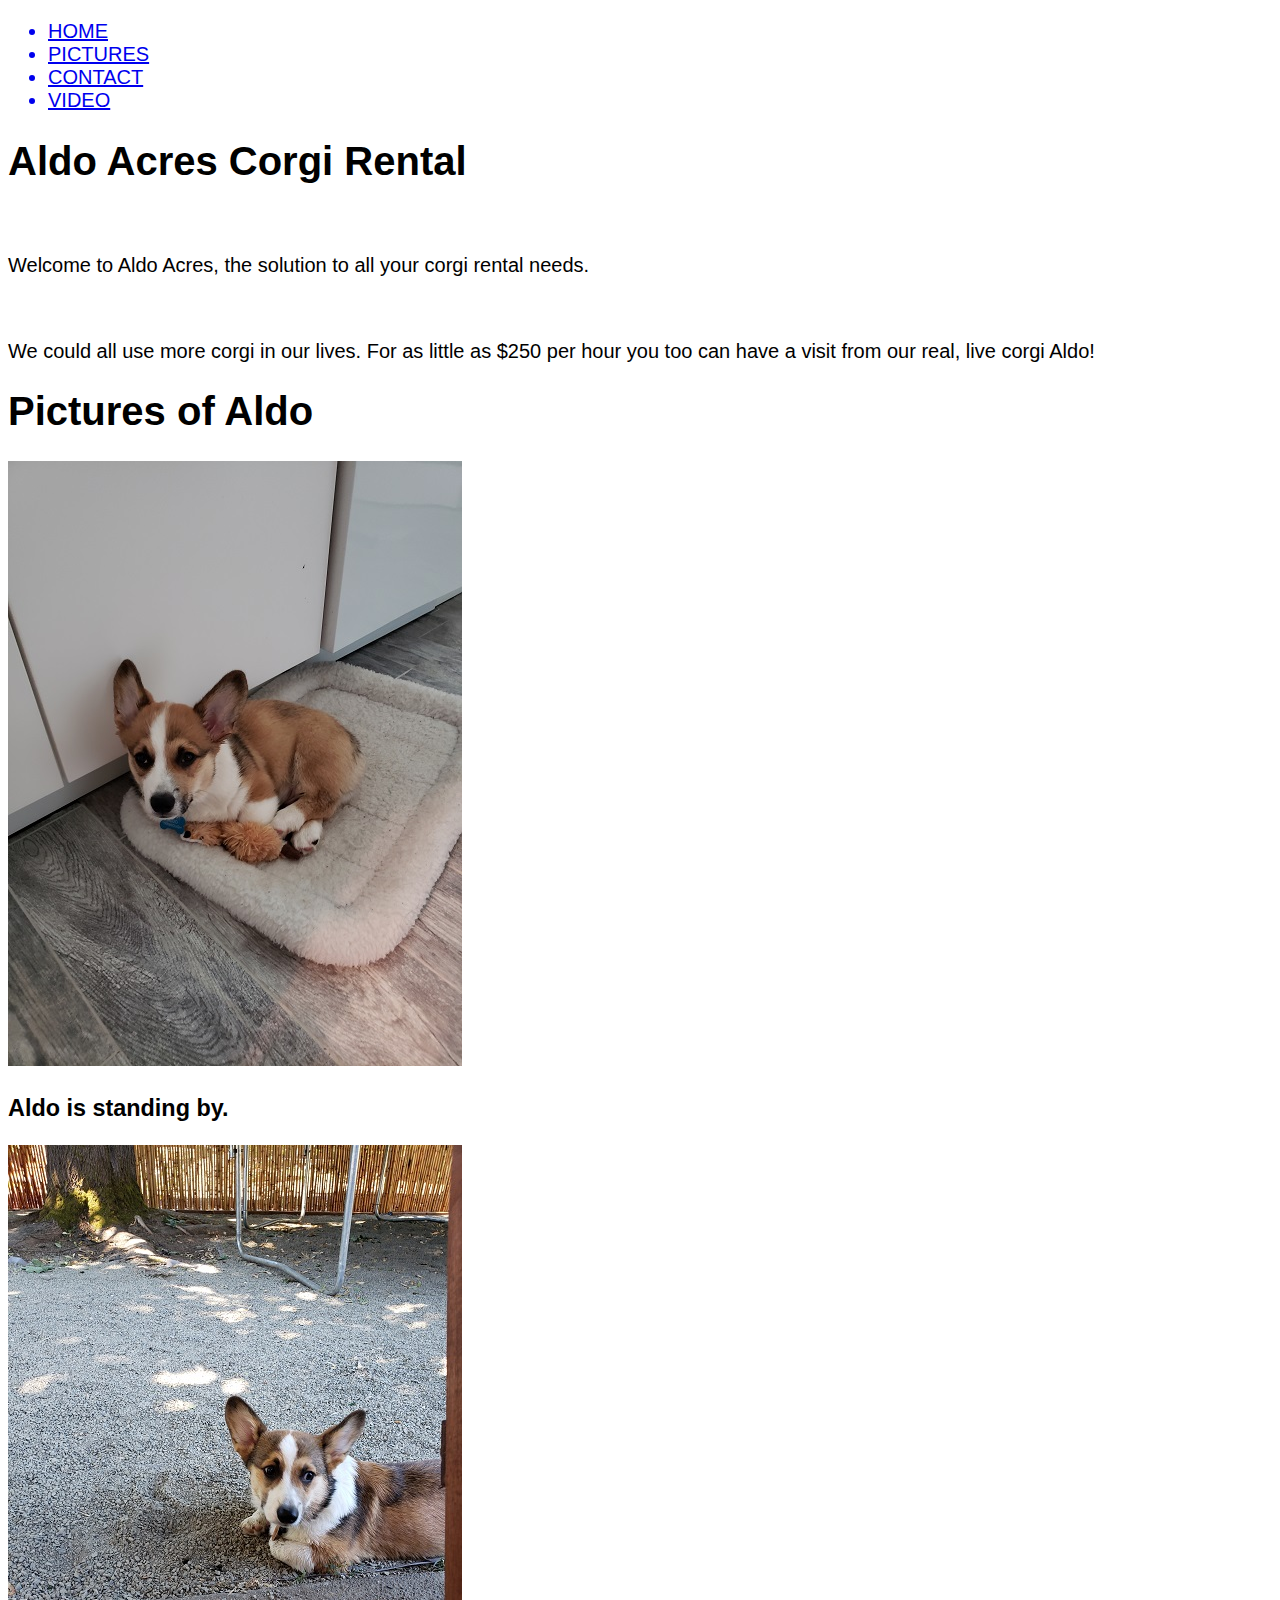
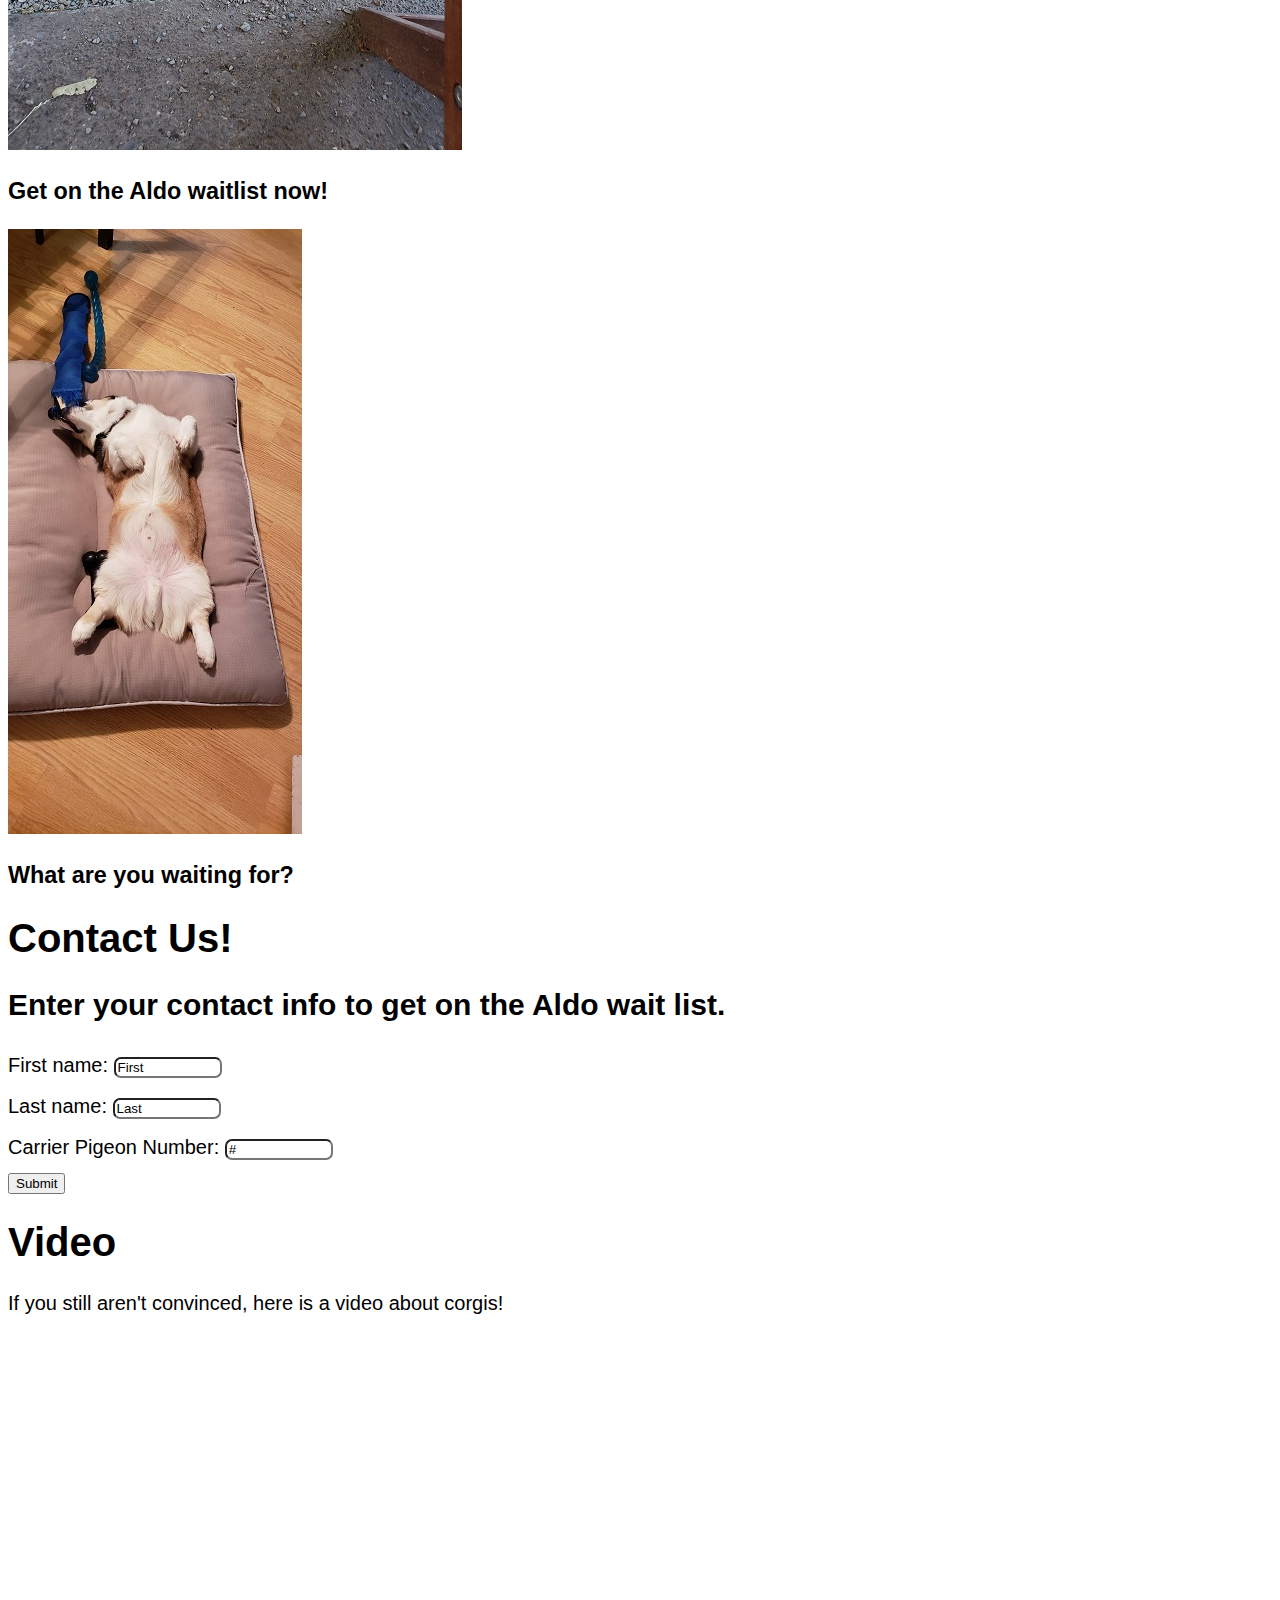
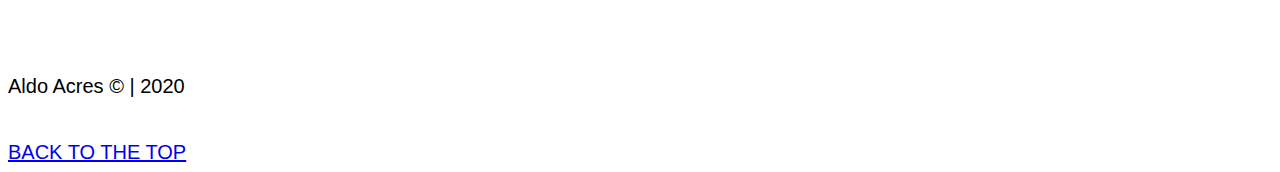
<file: One-Page Website/index.html>
<!DOCTYPE html>
<html>
	<head>
		<title>Aldo Acres</title>
		<meta charset="utf-8">
		<link rel="stylesheet" href="./css/one_page_website.css">
	<body>
		
		<!-- NAV -->
		<div id="nav">
			<div>
				<ul>
					<a href="#home" id="link"><li>HOME</li></a>
					<a href="#gallery" id="link"><li>PICTURES</li></a>
					<a href="#contact" id="link"><li>CONTACT</li></a>
					<a href="#video" id="link"><li>VIDEO</li></a>
			</div>
		</div>
		
		
		<!-- HOME -->
		<div id="home">
			<div>
				<h1>Aldo Acres Corgi Rental</h1><br>
				<p>Welcome to Aldo Acres, the solution to all your corgi rental needs.</p><br>
				<p>We could all use more corgi in our lives.  For as little as $250 per hour you too can have a visit from our real, live corgi Aldo!</p>
			</div>
		</div>
		<!-- END HOME -->
		
		<!-- GALLERY -->
		<section>
			<div id="gallery">
				<h1>Pictures of Aldo</h1>
				<div>
				
				<!-- Picture_1 -->
				<div>
					<img src="./images/Aldo_1.jpg" alt="Baby Aldo">
					<div>
						<h3>Aldo is standing by.</h3>
					</div>
				</div>
				
				<!-- Picture_2 -->
				<div>
					<img src="./images/Aldo_2.jpg" alt="Aldo">
					<div>
						<h3>Get on the Aldo waitlist now!</h3>
					</div>
				</div>
				
				<!--Picture_3 -->
				<div>
					<img src="./images/Aldo_3.jpg" alt="Sleeping Aldo">
					<div>
						<h3>What are you waiting for?</p>
					</div>
				</div>
					
			</div>
		</section>
		<!-- END GALLERY -->
		
		<!-- CONTACT -->
		<div id="contact">
			<h1>Contact Us!</h1>
			<div>
				<form action="" method="get">
					<h2>Enter your contact info to get on the Aldo wait list.</h2>
					First name: <input class="info" type="text" value="First"><br>
					Last name: <input class="info" type="text" value="Last"><br>
					Carrier Pigeon Number: <input class="info" type="text" value="#">
					<div>
						<input type="submit" value="Submit">
					</div>
				</form>
			</div>
		</div>
		<!-- END CONTACT -->
		
		<!-- VIDEO -->
		<div id="video">
			<h1>Video</h1>
			<p>If you still aren't convinced, here is a video about corgis!</p>
			<div>
				<iframe width="560" height="315" 
					src="https://www.youtube.com/embed/cS6J6BLDZoo" 
					frameborder="0" allow="accelerometer; autoplay; encrypted-media; gyroscope; picture-in-picture" allowfullscreen>
				</iframe>
			</div>
		</div>
		<!-- END VIDEO -->
	</body>
		
	<!-- FOOTER -->
	<footer>
		<div>
			<p>Aldo Acres &copy | 2020</p><br>
			<a href="#nav" id="link"><li>BACK TO THE TOP</li></a>
		</div>
	</footer>
</html>
</file>
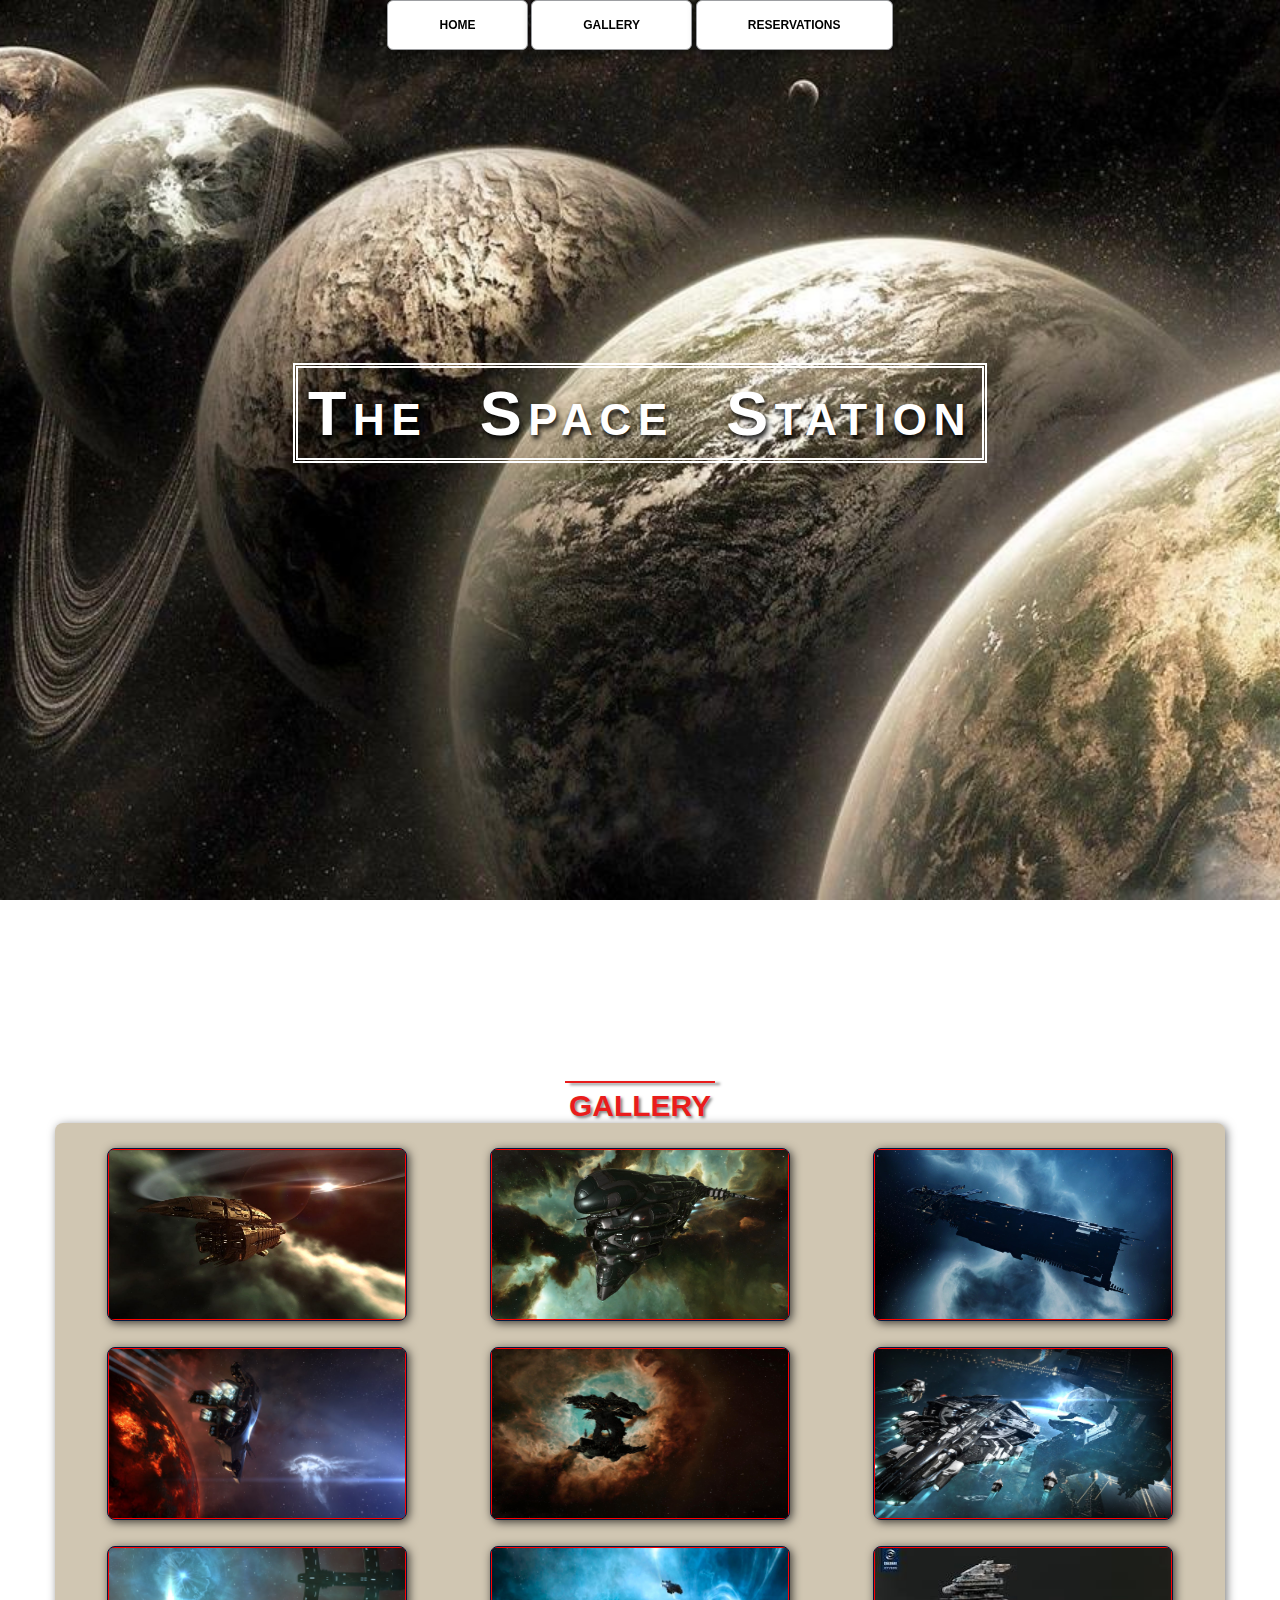
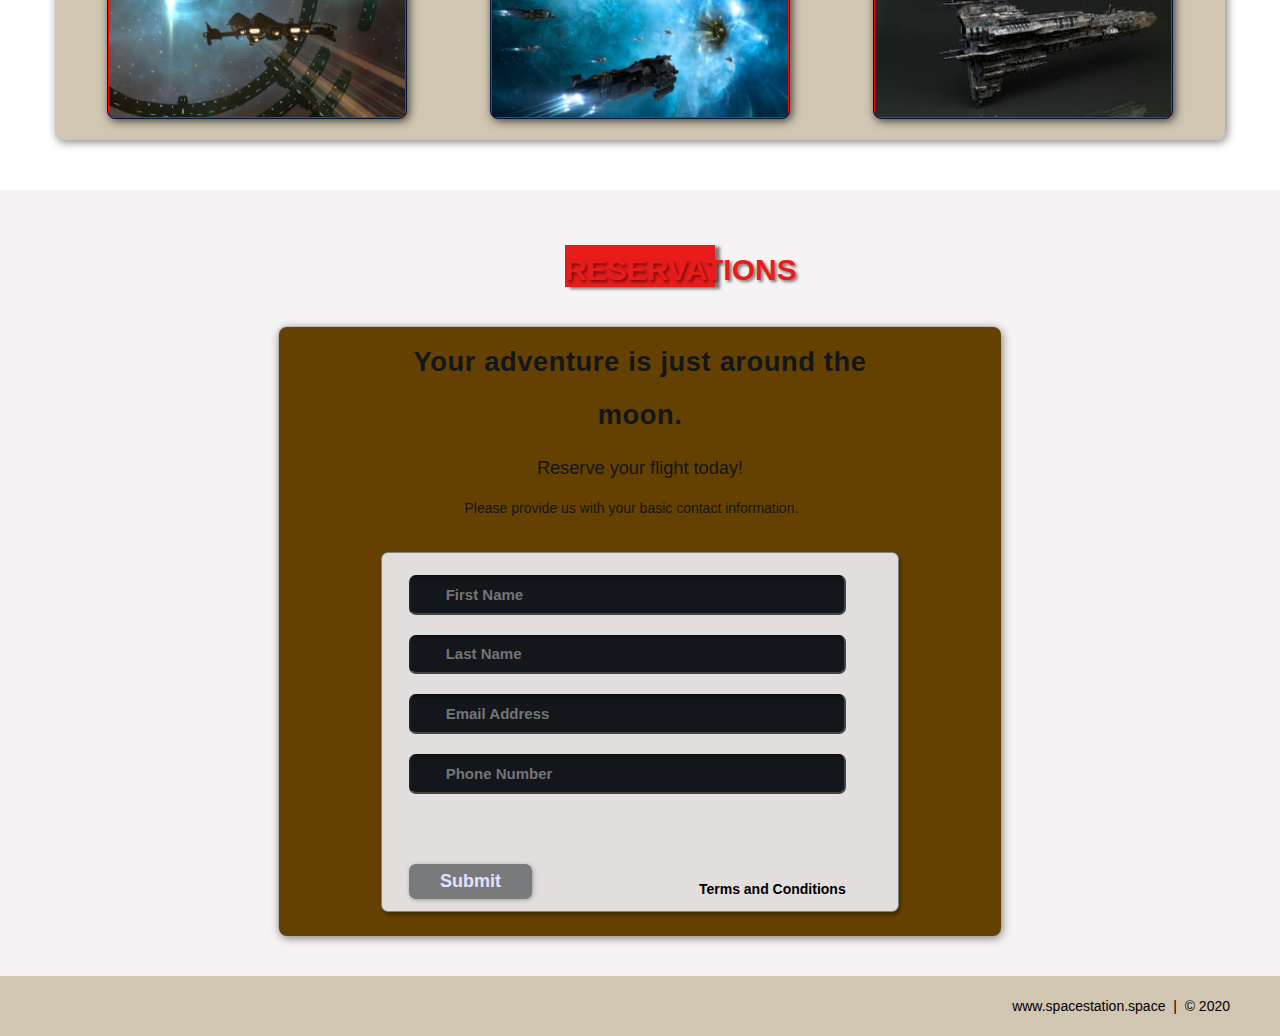
<file: project/index.html>
<!DOCTYPE html>
<html>
	<head>
		<title>The Space Station | Resort</title>
		<meta charset="utf-8">
		<link rel="stylesheet" href="./css/shared.css">
		<link rel="stylesheet" href="./css/animation.css">
	</head>
	<body>			
		
		<!-- NAV -->
		<div class="wrap">
			<div class="menu-container">
				<ul class="menu"> 
					<a href="#home"><li>HOME</li></a>
					<a href="#gallery"><li>GALLERY</li></a>
					<a href="#contact"><li>RESERVATIONS</li></a>
				</ul>
			</div>
		</div>
		<!-- END NAV -->

		<!-- HOME -->
		<div id="home">
			<div class="container">
				<div class="text-center">
					<span class="head-main">The Space Station</span>
				</div>
			</div>
		</div>
		<!-- END HOME -->

		<!-- GALLERY -->
		<section id="gallery">
			<div class="container">
				<h1>Gallery</h1>
				<div class="flex-container">

					<!-- PHOTO CONTAINER 1 -->
					<div class="photo-container">						
						<div class="photo">
							<img src="./images/thumb/thumbnail_1.jpg" alt="">
							<div class="photo-overlay">
								<h3>Click to Enlarge</h3>
								<p>We have several space launches departing daily, book your flight today!</p>
							</div>
						</div>
					</div>
					<!-- END PHOTO CONTAINER 1 -->		

					<!-- PHOTO CONTAINER 2 -->
					<div class="photo-container">						
						<div class="photo">
							<img src="./images/thumb/thumbnail_2.jpg" alt="">
							<div class="photo-overlay">
								<h3>Click to Enlarge</h3>
								<p>We have several space launches departing daily, book your flight today!</p>
							</div>
						</div>
					</div>
						<!-- END PHOTO CONTAINER 2 -->	

						<!-- PHOTO CONTAINER 3 -->
						<div class="photo-container">						
							<div class="photo">
								<img src="./images/thumb/thumbnail_3.jpg" alt="">
								<div class="photo-overlay">
									<h3>Click to Enlarge</h3>
									<p>We have several space launches departing daily, book your flight today!</p>
								</div>
							</div>
						</div>
						<!-- END PHOTO CONTAINER 3 -->	

						<!-- PHOTO CONTAINER 4 -->
						<div class="photo-container">						
							<div class="photo">
								<img src="./images/thumb/thumbnail_4.jpg" alt="">
								<div class="photo-overlay">
									<h3>Click to Enlarge</h3>
									<p>We have several space launches departing daily, book your flight today!</p>
								</div>
							</div>
						</div>
						<!-- END PHOTO CONTAINER 4 -->	

						<!-- PHOTO CONTAINER 5 -->
						<div class="photo-container">						
							<div class="photo">
								<img src="./images/thumb/thumbnail_5.jpg" alt="">
								<div class="photo-overlay">
									<h3>Click to Enlarge</h3>
									<p>We have several space launches departing daily, book your flight today!</p>
								</div>
							</div>
						</div>
						<!-- END PHOTO CONTAINER 5 -->	

						<!-- PHOTO CONTAINER 6 -->
						<div class="photo-container">						
							<div class="photo">
								<img src="./images/thumb/thumbnail_6.jpg" alt="">
								<div class="photo-overlay">
									<h3>Click to Enlarge</h3>
									<p>We have several space launches departing daily, book your flight today!</p>
								</div>
							</div>
						</div>
						<!-- END PHOTO CONTAINER 6 -->	

						<!-- PHOTO CONTAINER 7 -->
						<div class="photo-container">						
							<div class="photo">
								<img src="./images/thumb/thumbnail_7.jpg" alt="">
								<div class="photo-overlay">
									<h3>Click to Enlarge</h3>
									<p>We have several space launches departing daily, book your flight today!</p>
								</div>
							</div>
						</div>
						<!-- END PHOTO CONTAINER 7 -->	

						<!-- PHOTO CONTAINER 8 -->
						<div class="photo-container">						
							<div class="photo">
								<img src="./images/thumb/thumbnail_8.jpg" alt="">
								<div class="photo-overlay">
									<h3>Click to Enlarge</h3>
									<p>We have several space launches departing daily, book your flight today!</p>
								</div>
							</div>
						</div>
						<!-- END PHOTO CONTAINER 8 -->	

						<!-- PHOTO CONTAINER 9 -->
						<div class="photo-container">						
							<div class="photo">
								<img src="./images/thumb/thumbnail_9.jpg" alt="">
								<div class="photo-overlay">
									<h3>Click to Enlarge</h3>
									<p>We have several space launches departing daily, book your flight today!</p>
								</div>
							</div>
						</div>
						<!-- END PHOTO CONTAINER 9 -->	

				</div>
			</div>
		</section>
		<!-- END GALLERY -->

		<!-- RSVP -->
		<section id="contact">
			<div class="container">
				<div class="heading-padding">
					<h1 class="heading-padding">Reservations</h1>
						<div class="reservation">
							<h2><span>Your adventure is just around the moon.</span>
								<br>Reserve your flight today!
							</h2>
							<p class="rsvp-text">
								Please provide us with your basic contact information.
							</p>
							<div class="form-rsvp">
								<form action="" method="post">
									<input class="rsvp" type="text" value="" placeholder="First Name">
									<input class="rsvp" type="text" value="" placeholder="Last Name">
									<input class="rsvp" type="text" value="" placeholder="Email Address">
									<input class="rsvp" type="text" value="" placeholder="Phone Number">
									<div class="form-spacer">
										<label class="terms">Terms and Conditions</label>
									</div>
									<div class="submit">
										<input type="submit"  value="Submit">
									</div>
								</form>
							</div>
						</div>

				</div>
			</div>

		</section>
		<!-- END RSVP -->

		<!-- FOOTER -->
		<div id="footer">
			www.spacestation.space &nbsp;|&nbsp; &copy; 2020
		</div>
		<!-- END FOOTER -->

	</body>
</html>
</file>
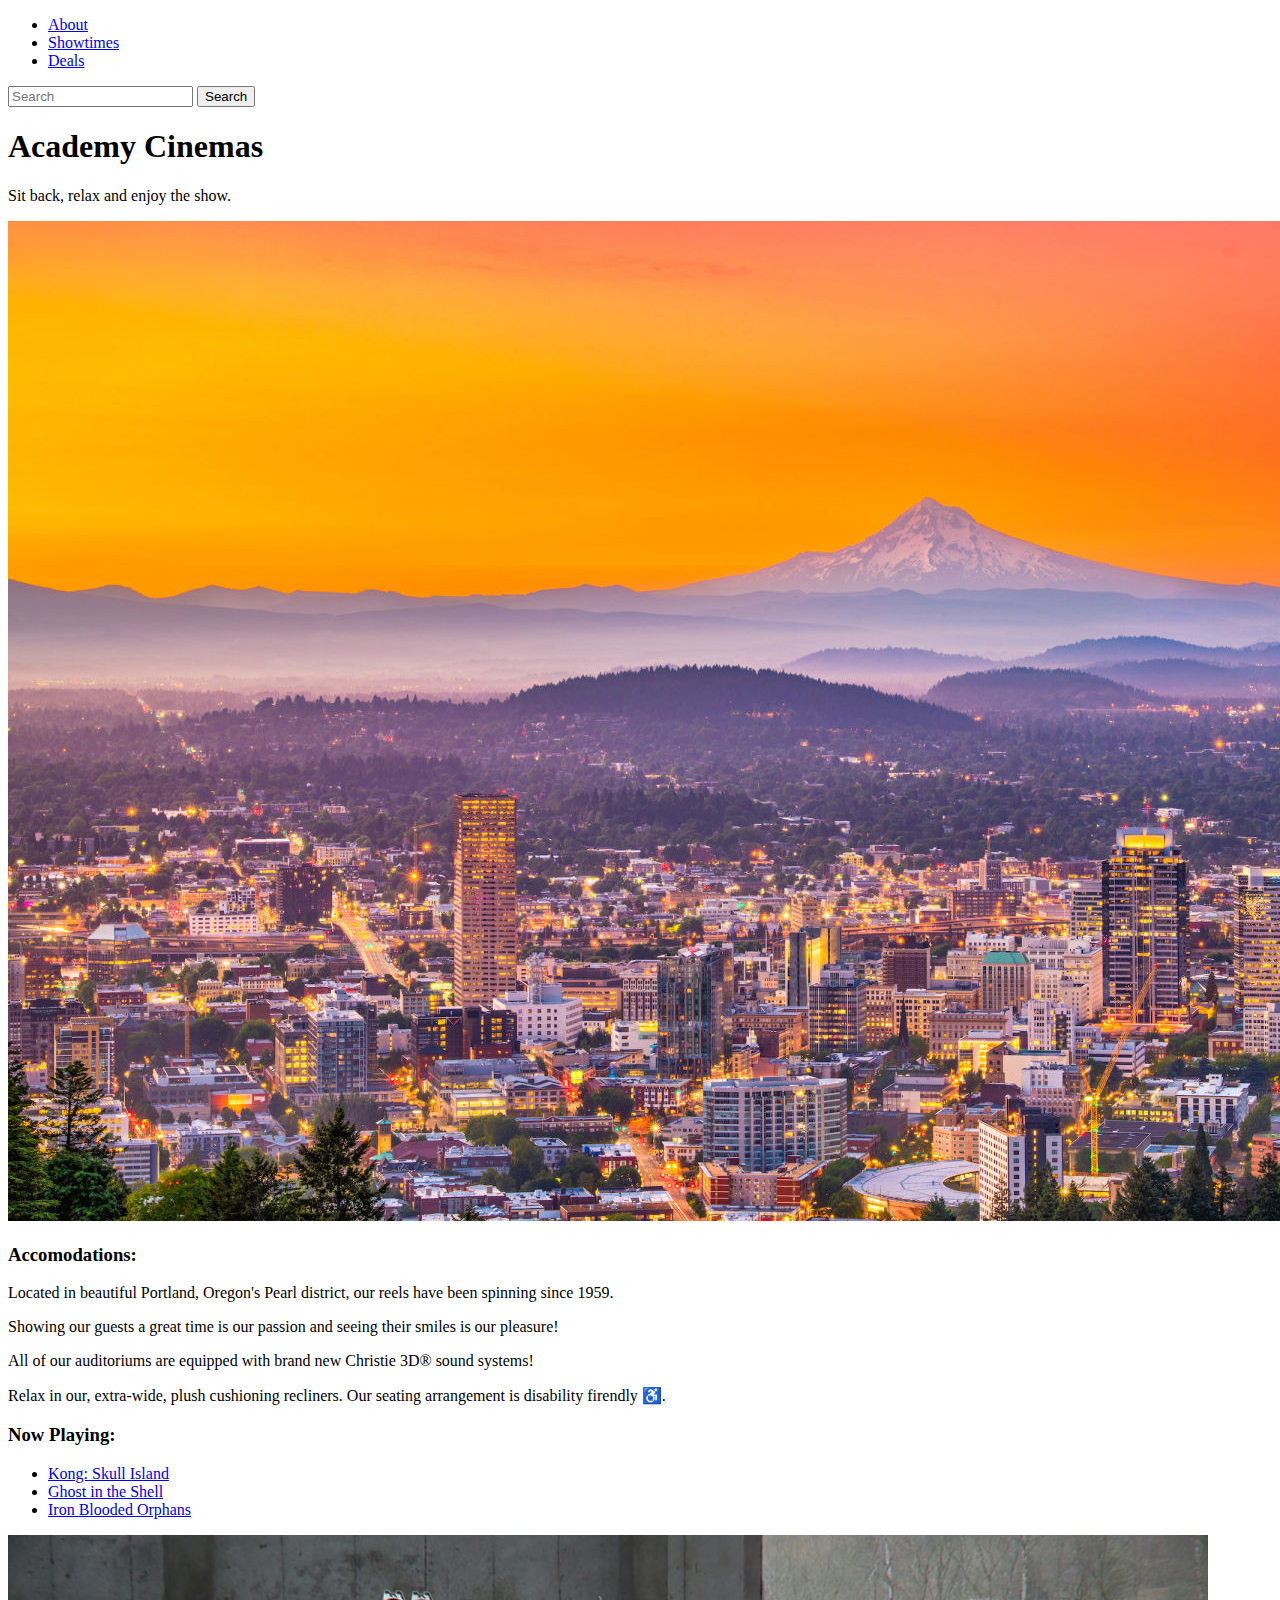
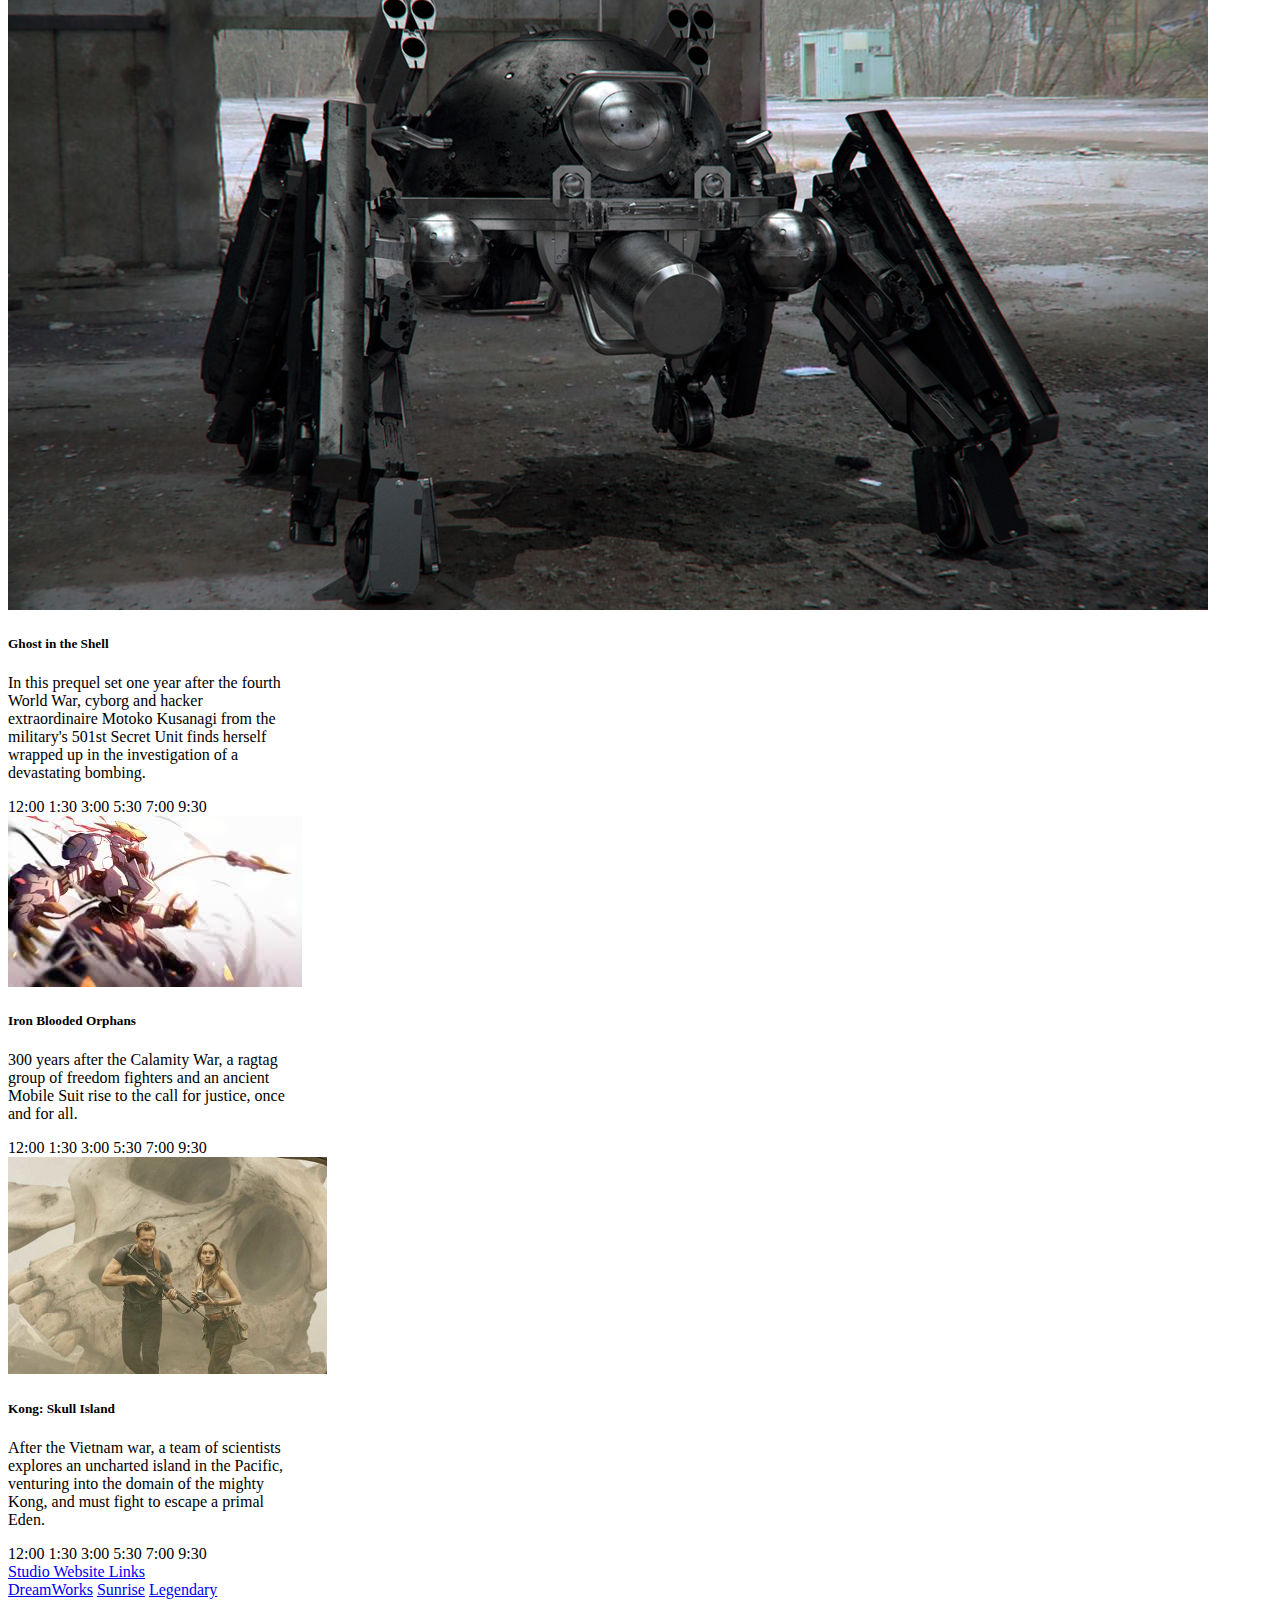
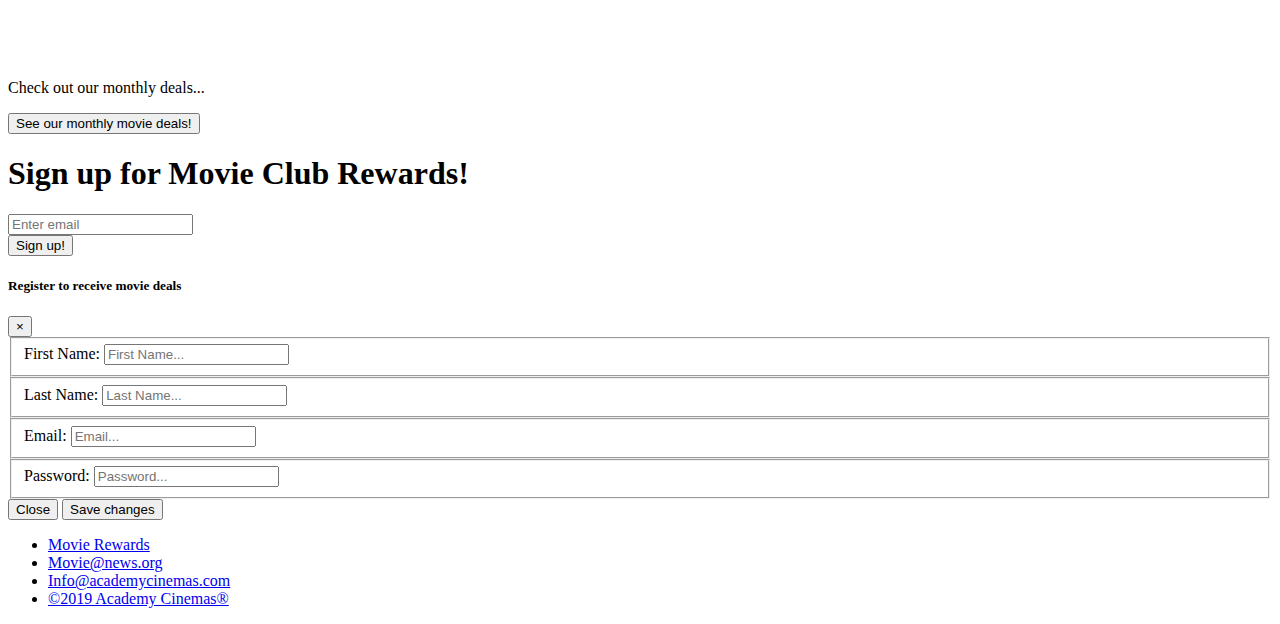
<file: bootstrap4_project/academy_cinemas.html>
<!doctype html>
<html lang="en">
    <head>
        <!-- Required meta tags -->
        <meta charset="utf-8">
        <meta name="viewport" content="width=device-width, initial-scale=1, shrink-to-fit=no">

        <!-- Bootstrap CSS -->
        <link rel="stylesheet" href="https://stackpath.bootstrapcdn.com/bootstrap/4.5.0/css/bootstrap.min.css" integrity="sha384-9aIt2nRpC12Uk9gS9baDl411NQApFmC26EwAOH8WgZl5MYYxFfc+NcPb1dKGj7Sk" crossorigin="anonymous">

        <title>Academy Cinemas</title>
    </head>
    <body>

        <div class="container">
            <nav class="navbar navbar-expand-lg navbar-light bg-info">                                 
                <div class="collapse navbar-collapse" id="navbarSupportedContent">
                    <ul class="navbar-nav mr-auto">
                    <li class="nav-item active">
                        <a class="nav-link text-light" href="#about" id="link">About</a>
                    </li>
                    <li class="nav-item active">
                        <a class="nav-link text-light" href="#showtimes" id="link">Showtimes</a>
                    </li>
                    <li class="nav-item active">
                        <a class="nav-link text-light" href="#deals" id="link">Deals</a>
                    </li>
                    </ul>
                    <form class="form-inline my-2 my-lg-0">
                    <input class="form-control mr-sm-2" type="search" placeholder="Search" aria-label="Search">
                    <button class="btn btn-primary my-2 my-sm-0 text-light" type="submit">Search</button>
                    </form>
                </div>
            </nav>

            <div class="jumbotron jumbotron-fluid bg-info">
                <div class="container text-center">
                    <h1 class="display-4 text-light">Academy Cinemas</h1>
                    <p class="lead text-light">Sit back, relax and enjoy the show.</p>
                </div>
            </div>

            <div id="about" class="container">
                <div class="row">
                    <div class="col-sm">
                    
                        <img class="img-fluid" src="./img/Portland_Oregon.jpg" alt="Portland"/>


                    </div>
                    <div class="col-sm">
                    
                        <h3>Accomodations:</h3>
                        <p>Located in beautiful Portland, Oregon's Pearl district, our reels have been spinning since 1959.</p>
                        <p>Showing our guests a great time is our passion and seeing their smiles is our pleasure!</p>
                        <p>All of our auditoriums are equipped with brand new Christie 3D&reg; sound systems!</p>
                        <p>Relax in our, extra-wide, plush cushioning recliners.  Our seating arrangement is disability firendly &#9855;.</p>


                    </div>
                    <div class="col-sm">
                        <h3>Now Playing:</h3>
                        <ul class="list-group">
                                <li class="list-group-item">
                                    <a class="nav-link active" href="#Kong">Kong: Skull Island</a>
                                </li>
                                <li class="list-group-item">
                                    <a class="nav-link" href="#Ghost">Ghost in the Shell</a>
                                </li>
                                <li class="list-group-item">
                                    <a class="nav-link" href="#Gundam">Iron Blooded Orphans</a>
                                </li>
                        </ul>
                    </div>
                </div>
            </div>

            <!-- showtimes -->

            <div id="showtimes" class="card-group">
                <div id="Ghost" class="card" style="width: 18rem;">
                    <img src="./img/logicoma.png" class="card-img-top" alt="Logicoma">
                    <div class="card-block">
                        <h5 class="card-title">Ghost in the Shell</h5>
                        <p class="card-text">In this prequel set one year after the fourth World War, cyborg and hacker extraordinaire Motoko Kusanagi from the military's 501st Secret Unit finds herself wrapped up in the investigation of a devastating bombing.</p>
                        <span class="badge badge-pill badge-info">12:00</span>
                        <span class="badge badge-pill badge-info">1:30</span>
                        <span class="badge badge-pill badge-info">3:00</span>
                        <span class="badge badge-pill badge-info">5:30</span>
                        <span class="badge badge-pill badge-info">7:00</span>
                        <span class="badge badge-pill badge-info">9:30</span>
                    </div>

                </div>

                <div id="Gundam" class="card" style="width: 18rem;">
                    <img src="./img/barbatos.jpg" class="card-img-top" alt="Barbatos Gundam">
                    <div class="card-block">
                        <h5 class="card-title">Iron Blooded Orphans</h5>
                        <p class="card-text">300 years after the Calamity War, a ragtag group of freedom fighters and an ancient Mobile Suit rise to the call for justice, once and for all.</p>
                        <span class="badge badge-pill badge-info">12:00</span>
                        <span class="badge badge-pill badge-info">1:30</span>
                        <span class="badge badge-pill badge-info">3:00</span>
                        <span class="badge badge-pill badge-info">5:30</span>
                        <span class="badge badge-pill badge-info">7:00</span>
                        <span class="badge badge-pill badge-info">9:30</span>
                    </div>
                </div>

                <div id="Kong" class="card" style="width: 18rem;">
                    <img src="./img/kongskullisland.jpg" class="card-img-top" alt="Skull Island">
                    <div class="card-block">
                        <h5 class="card-title">Kong: Skull Island</h5>
                        <p class="card-text">After the Vietnam war, a team of scientists explores an uncharted island in the Pacific, venturing into the domain of the mighty Kong, and must fight to escape a primal Eden.</p>
                        <span class="badge badge-pill badge-info">12:00</span>
                        <span class="badge badge-pill badge-info">1:30</span>
                        <span class="badge badge-pill badge-info">3:00</span>
                        <span class="badge badge-pill badge-info">5:30</span>
                        <span class="badge badge-pill badge-info">7:00</span>
                        <span class="badge badge-pill badge-info">9:30</span>
                    </div>
                </div>
            </div>

            <!-- /showtimes -->

            <!-- Studio Links -->
            <div class="dropdown">
                <a class="btn btn-secondary btn-info dropdown-toggle" href="#" role="button" id="dropdownMenuLink" data-toggle="dropdown" aria-haspopup="true" aria-expanded="false">
                  Studio Website Links
                </a>
              
                <div class="dropdown-menu" aria-labelledby="dropdownMenuLink">
                  <a class="dropdown-item" href="https://www.dreamworks.com/">DreamWorks</a>
                  <a class="dropdown-item" href="https://www.sunrise-inc.co.jp/international/">Sunrise</a>
                  <a class="dropdown-item" href="https://www.legendary.com/">Legendary</a>
                </div>
              </div>

            <!-- Jumbotron heading -->
            <div class="jumbotron jumbotron-fluid bg-info mt-5 text-center">
                <div class="container">
                    <h1 class="display-4 hidden-sm-down" style="color:#fff;font-family:roboto;font-weight:900;text-transform:uppercase;">Movie Deals</h1>
                    <p class="lead">Check out our monthly deals...</p>
                    <!--- Movie deals -->
                    <button type="button" class="btn btn-outline-primary" data-toggle="modal" data-target="#register">See our monthly movie deals!</button>
                    <!-- /movie deals-->
                </div>
            </div>


            <div id="deals" class="text-center">
                <form>
                    <h1 class="text-primary my-5">Sign up for Movie Club Rewards!</h1>
                    <div class="form-group">
                        <input type="email" class="form-control" id="exampleInputEmail1" aria-describedby="emailHelp" placeholder="Enter email">
                    </div>
                    <button type="button" class="btn btn-secondary btn-info popover-dismiss" data-container="body" data-toggle="popover" data-placement="top" data-content="Submit your email to receive great movie reward deals.">Sign up!</button>
                </form>
            </div>

            <!-- form modal -->
            <div class="modal fade" id="register">
                <div class="modal-dialog">
                  <div class="modal-content">
                    <div class="modal-header">
                      <h5 class="modal-title">Register to receive movie deals</h5>
                      <button type="button" class="close" data-dismiss="modal" aria-label="Close">
                        <span aria-hidden="true">&times;</span>
                      </button>
                    </div>
                    <div class="modal-body">
                        <form>
                            <fieldset class="form-group">
                                <label for="firstname">First Name:</label>
                                <input type="text" class="form-control" id="firstname" placeholder="First Name...">
                            </fieldset>
                            <fieldset class="form-group">
                                <label for="firstname">Last Name:</label>
                                <input type="text" class="form-control" id="lastname" placeholder="Last Name...">
                            </fieldset>
                            <fieldset class="form-group">
                                <label for="firstname">Email:</label>
                                <input type="text" class="form-control" id="email" placeholder="Email...">
                            </fieldset>
                            <fieldset class="form-group">
                                <label for="firstname">Password:</label>
                                <input type="text" class="form-control" id="password" placeholder="Password...">
                            </fieldset>
                        </form>



                    </div>
                    <div class="modal-footer">
                      <button type="button" class="btn btn-secondary" data-dismiss="modal">Close</button>
                      <button type="button" class="btn btn-primary">Save changes</button>
                    </div>
                  </div>
                </div>
              </div>
            <!-- /form modal -->
            
            <!-- Footer -->
            <div class="container my-5">
                <ul class="nav nav-inline">
                    <li class="nav-item">
                        <a class="nav-link active" href="#">Movie Rewards</a>
                    </li>
                    <li class="nav-item">
                        <a class="nav-link active" href="#">Movie@news.org</a>
                    </li>
                    <li class="nav-item">
                        <a class="nav-link active" href="#">Info@academycinemas.com</a>
                    </li>
                    <li class="nav-item">
                        <a class="nav-link active" href="#">&copy;2019 Academy Cinemas&reg;</a>
                    </li>
                </ul>
            </div>
            <!-- /Footer -->


        </div>

    

        <!-- Optional JavaScript -->
        <!-- jQuery first, then Popper.js, then Bootstrap JS -->
        <script src="https://code.jquery.com/jquery-3.5.1.slim.min.js" integrity="sha384-DfXdz2htPH0lsSSs5nCTpuj/zy4C+OGpamoFVy38MVBnE+IbbVYUew+OrCXaRkfj" crossorigin="anonymous"></script>
        <script src="https://cdn.jsdelivr.net/npm/popper.js@1.16.0/dist/umd/popper.min.js" integrity="sha384-Q6E9RHvbIyZFJoft+2mJbHaEWldlvI9IOYy5n3zV9zzTtmI3UksdQRVvoxMfooAo" crossorigin="anonymous"></script>
        <script src="https://stackpath.bootstrapcdn.com/bootstrap/4.5.0/js/bootstrap.min.js" integrity="sha384-OgVRvuATP1z7JjHLkuOU7Xw704+h835Lr+6QL9UvYjZE3Ipu6Tp75j7Bh/kR0JKI" crossorigin="anonymous"></script>
        <script>
            $('.popover-dismiss').popover({
                trigger: 'focus'
              })
        </script>
    </body>
</html>
</file>
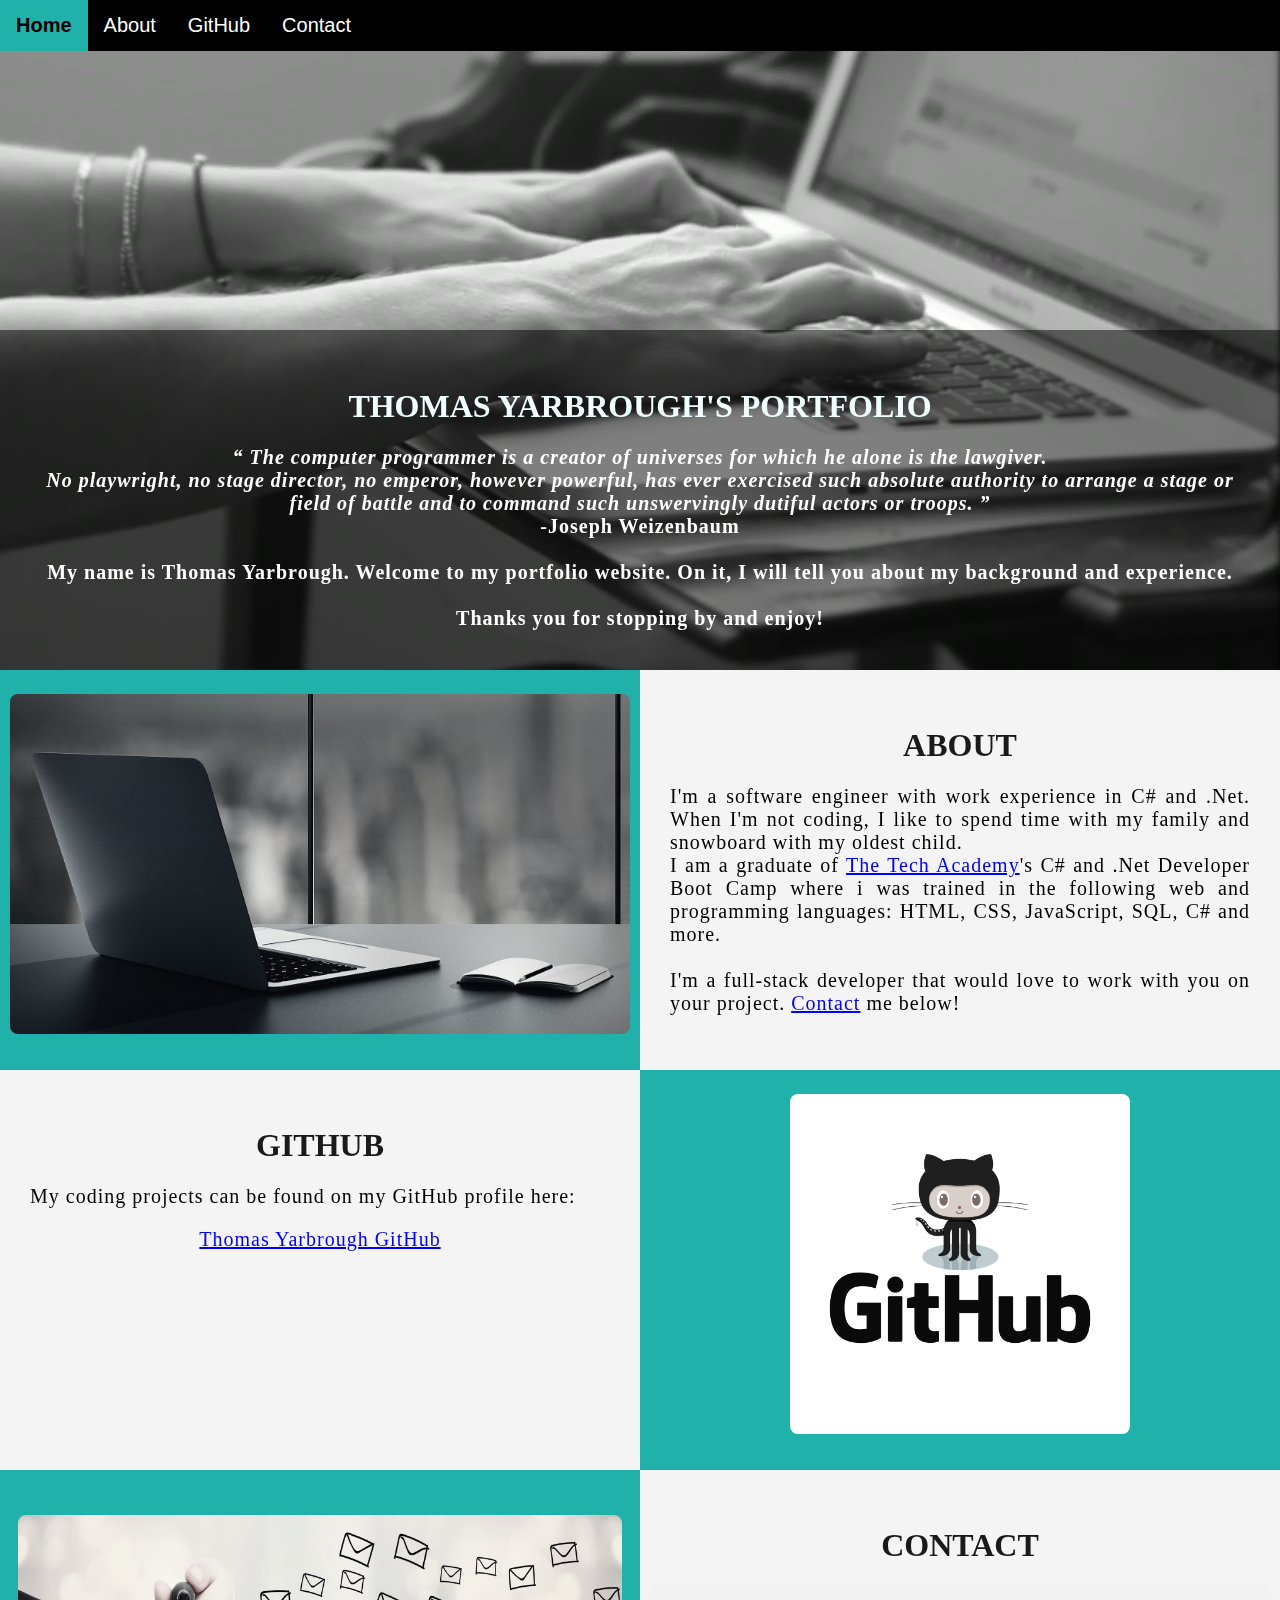
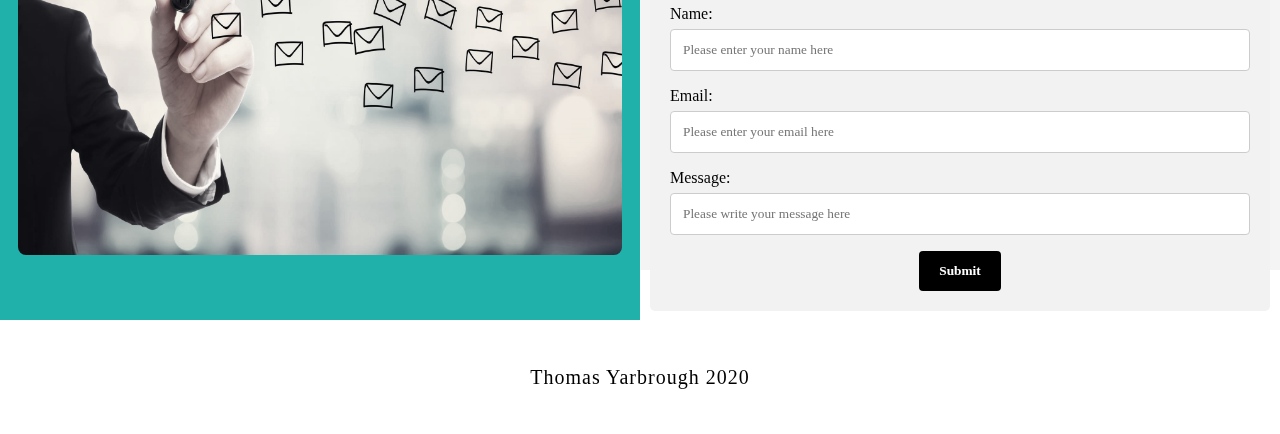
<file: Final_Project/final_index.html>
<!DOCTYPE html>
<html>

    <!-- Head -->
    <head>
        <meta charset="UTF-8">
        <title>Thomas Yarbrough</title>
        <link rel="stylesheet" type="text/css" href="./css/portfolio.css">
    </head>

    <!-- Body -->
    <body class="Background">

        <!-- Navbar -->
        <div class="Navbar">
            <a class="active" href="#Home">Home</a>
            <a href="#About">About</a>
            <a href="#GitHub">GitHub</a>
            <a href="#Contact">Contact</a>
        </div>

        <!-- Home -->
        <br> <!-- Insert breaks to add space here.-->
        <br>

        <!-- Video -->
        <div id="Home">
            <video autoplay muted loop id="Typing_Video">
                <source src="./Videos/Typing.mp4" type="video/mp4">
                Your browser does not support HTML5 video. <!-- Error message if video fails.-->
            </video>
        </div>

        <!-- Video text -->
        <div class="Video_Text">
            <h1 style="color: azure;">Thomas Yarbrough's Portfolio</h1>
            <p>
                <strong>
                    <center>
                        <q> The computer programmer is a creator of universes for which he alone is the lawgiver.
                        <br>No playwright, no stage director, no emperor, however powerful, has ever exercised such absolute authority to arrange a stage or
                        <br>field of battle and to command such unswervingly dutiful actors or troops.
                        </q>
                        <br>-Joseph Weizenbaum<br>
                        <br>
                        My name is Thomas Yarbrough. Welcome to my portfolio website.  On it, I will tell you about my background and experience. <br>
                        <br>Thanks you for stopping by and enjoy!
                    </center>
                </strong>
            </p>
        </div>

        <!-- About section -->
        <div class="Row" id="About">
            <div class="Column_2"> <!-- Left column -->
                <img src="./Images/Development.jpg" alt="Laptop">
            </div>

            <div class="Column_1"> <!-- Right column-->
                <h1>About</h1>
                <p>I'm a software engineer with work experience in C# and .Net.  When I'm not coding, I like to spend time with my family and snowboard with my oldest child. <br>I am a graduate of <a href="https://www.learncodinganywhere.com" target="blank">The Tech Academy</a>'s C# and .Net Developer Boot Camp where i was trained in the following web and programming languages: HTML, CSS, JavaScript, SQL, C# and more. <br><br>I'm a full-stack developer that would love to work with you on your project. <a href="#Contact">Contact</a> me below!</p>
            </div>
        </div>

        <!-- GitHub section -->
        <div class="Row" id="GitHub">
            <div class="Column_1"> <!-- Left column -->
                <h1>GitHub</h1>
                <p>My coding projects can be found on my GitHub profile here:<br>
                <center><a href="https://wwww.github.com/Yarbrotom" target="_blank">Thomas Yarbrough GitHub</a></center></p>
            </div>

            <div class="Column_2"> <!-- Right column -->
                <a href="https://wwww.github.com/Yarbrotom" target="_blank"><img src="./Images/GitHub.png" alt="GitHub"></a>
            </div>
        </div>

        <!-- Contact section -->
        <div class="Row" id="Contact">
                <div class="Column_3"> <!-- Left column -->
                    <img src="./Images/Contact.jpg" alt="Contact">
                </div>

            <div class="Column_1"> <!-- Contact form, right column -->
                <h1>Contact</h2>
                <form action="" method="get">
                    <label>Name:</label>
                        <input type="text" placeholder="Please enter your name here">
                    <label>Email:</label>
                        <input type="text" id="Email" placeholder="Please enter your email here">
                    <label>Message:</label>
                        <input type="text" id="Message" name="Message" placeholder="Please write your message here">
                        <input type="submit" value="Submit">
                </form>
            </div>
        </div>

        <!-- Footer section -->
        <footer>
            <p>
                <center>Thomas Yarbrough 2020</center>
            </p>
        </footer>        
    </body>
</html>
</file>
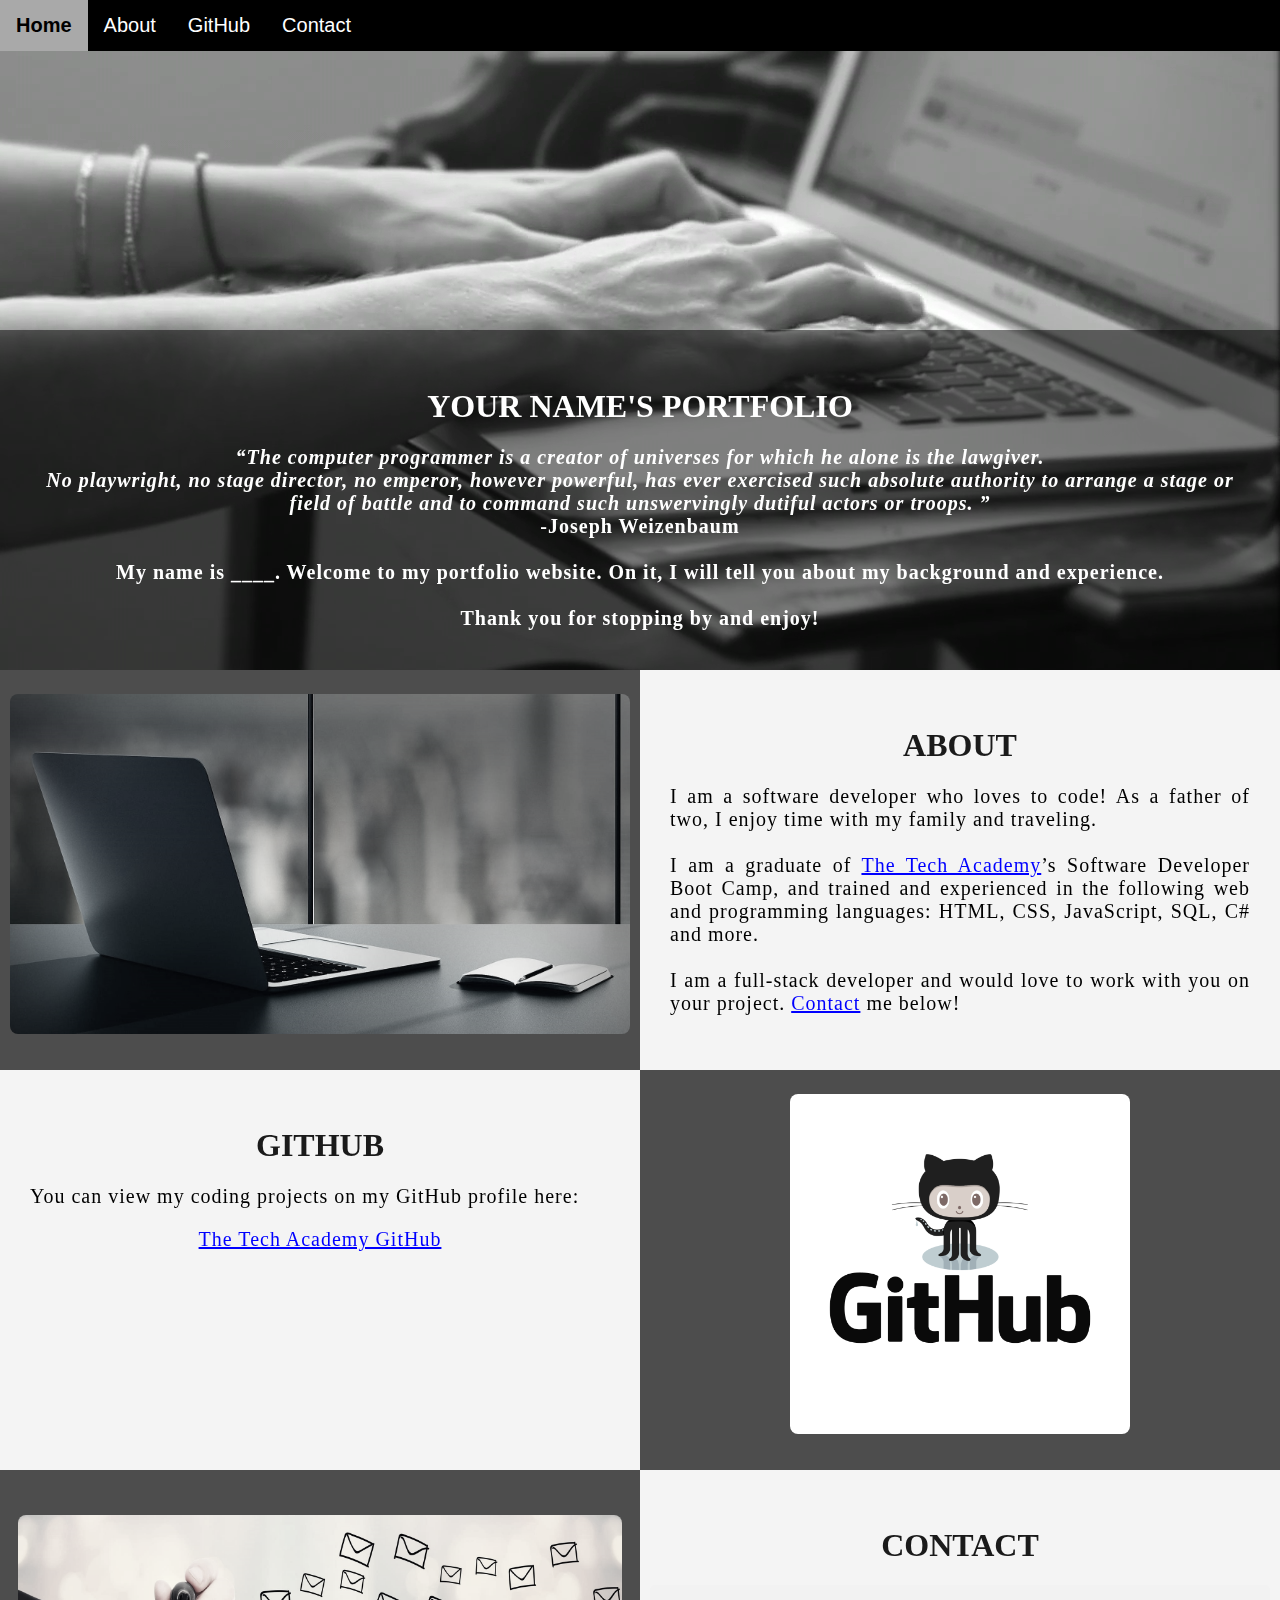
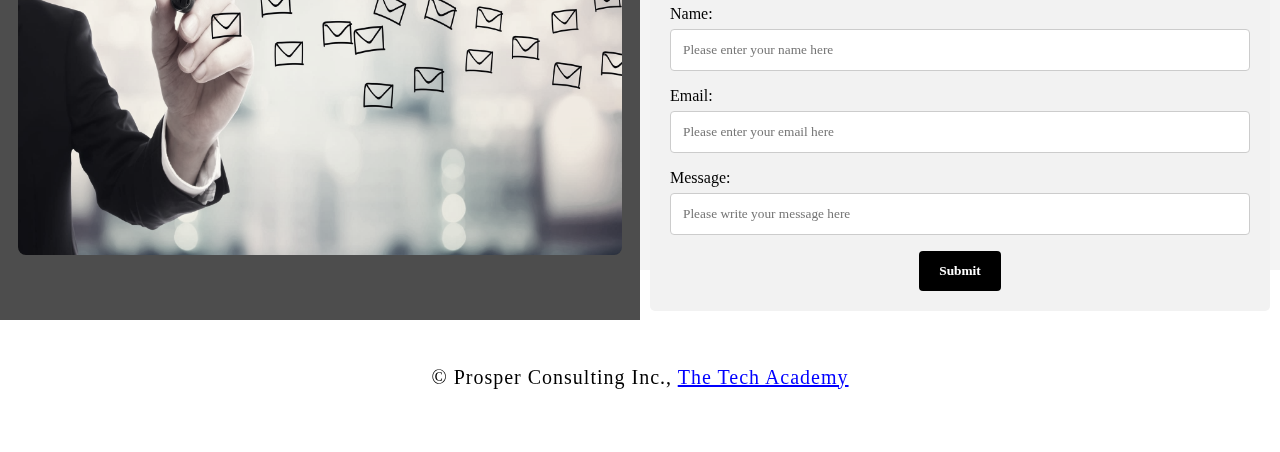
<file: Final_Project/sample_index.html>
<!DOCTYPE html>
<html>

<!-- Head -->
	<head>
		<meta charset="UTF-8">
		<title>Your name here </title>
		<link rel="stylesheet" type="text/css" href="./sample_Portfolio.css">
	</head>

<!-- Body -->
<body class="Background"> 

<!-- Navbar -->
	<div class="Navbar">
		<a class="active" href="#Home">Home</a> 
		<a href="#About">About</a>
		<a href="#GitHub">GitHub</a>
		<a href="#Contact">Contact</a>
	</div>

<!-- Home -->
		<br> <!-- Breaks inserted to add space between navbar and first heading -->
		<br>

<!-- Video -->
	<div id="Home">
		<video autoplay muted loop id="Typing_Video"> <!-- Makes the video play automatically, on a loop and with no sound -->
			<source src="./Videos/Typing.mp4" type="video/mp4">
			Your browser does not support HTML5 video. <!-- Display message if video fails to run -->
		</video>
	</div>

<!-- Video text --> 
	<div class="Video_Text"> 
		<h1 style="color:white;">Your Name's Portfolio</h1>
			<p> 
				<strong>
					<center>
						<q>The computer programmer is a creator of universes for which he alone is the lawgiver.
						<br>No playwright, no stage director, no emperor, however powerful, has ever exercised such absolute authority to arrange a stage or
						<br>field of battle and to command such unswervingly dutiful actors or troops.
						</q>	
						<br>-Joseph Weizenbaum<br>
						<br>
						My name is ____. Welcome to my portfolio website. On it, I will tell you about my background and experience.<br>
						<br>Thank you for stopping by and enjoy! 
					</center>	
				</strong>
			</p> 
	</div>

<!-- About section -->
	<div class="Row" id="About"> 
		<div class="Column_2"> <!-- Left column -->
			<img src="./Images/Development.jpg" alt="Laptop">
		</div>
  
		<div class="Column_1"> <!-- Right column -->
			<h1>About</h2>
				<p>I am a software developer who loves to code! As a father of two, I enjoy time with my family and traveling. <br><br>I am a graduate of <a href="https://www.learncodinganywhere.com" target="_blank">The Tech Academy</a>’s Software Developer Boot Camp, and trained and experienced in the following web and programming languages: HTML, CSS, JavaScript, SQL, C# and more. <br><br>I am a full-stack developer and would love to work with you on your project. <a href="#Contact">Contact</a> me below!</p>
		</div>
	</div>

<!-- GitHub section -->
	<div class="Row" id="GitHub">
		<div class="Column_1"> <!-- Left column -->
			<h1>GitHub</h1>
				<p>You can view my coding projects on my GitHub profile here:<br>
				<center><a href="https://github.com/the-tech-academy" target="_blank">The Tech Academy GitHub</a></center></p>
		</div>
		
		<div class="Column_2"> <!-- Right column -->
			<a href="https://github.com/the-tech-academy" target="_blank"><img src="./Images/GitHub.png" alt="GitHub"></a>
		</div>
	</div>

<!-- Contact section -->
	<div class="Row" id="Contact"> 
		<div class="Column_3"> <!-- Contact image, left column -->
			<img src="./Images/Contact.jpg" alt="Contact_Image">
		</div>
	
		<div class="Column_1"> <!-- Contact form, right "column" -->
			<h1>Contact</h2> 
				<form action="" method="get"> <!-- This specifies where to send the form data and how; it is left blank -->
					<label>Name:</label>
						<input type="text" placeholder="Please enter your name here">
					<label>Email:</label>
						<input type="text" id="Email" name="Email" placeholder="Please enter your email here">
					<label>Message:</label>
						<input type="text" id="Message" name="Message" placeholder="Please write your message here">
						<input type="submit" value="Submit">
				</form>
		</div>
	</div>
	
<!-- Footer section -->
	<footer>
		<p>
			<center>&copy Prosper Consulting Inc.,  <a href="https://learncodinganywhere.com/">The Tech Academy</a></center><br>
		</p>
	</footer>

		</body>

</html>
</file>
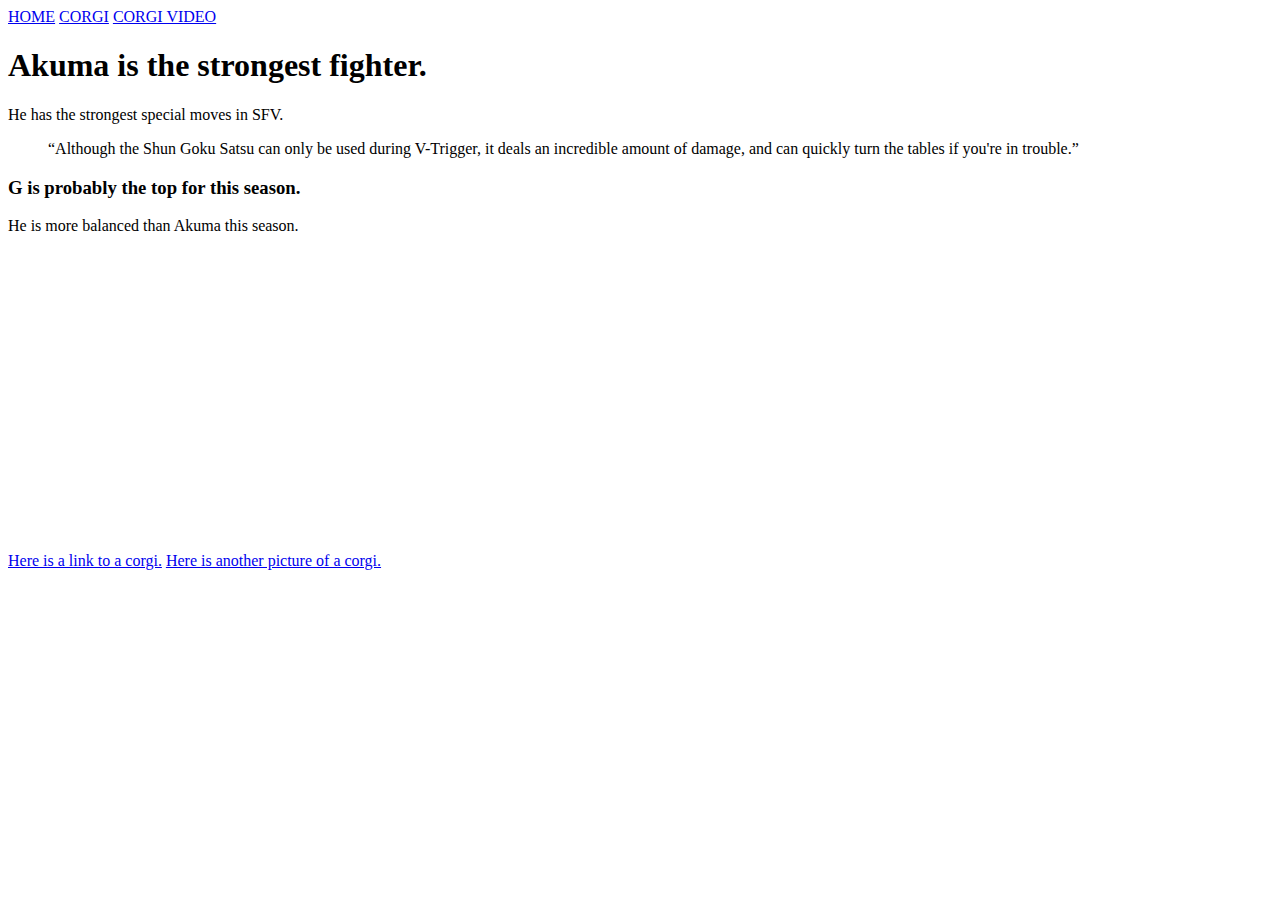
<file: HTML Documents/Assignment.html>
<!DOCTYPE html>
<html lang="en">
	<head>
		<title>Street Fighter V characters..</title>
		<meta charset="utf-8">
	</head>
	<body>
	<main>
		<nav>
		<a href="Assignment.html">HOME</a>
		<a href="corgi.html">CORGI</a>
		<a href="Dog_Video.html">CORGI VIDEO</a>
		</nav>
		<h1>Akuma is the strongest fighter.</h1>
		<p>He has the strongest special moves in SFV.</p>
		<blockquote>
			<q>Although the Shun Goku Satsu can only be used during V-Trigger, 
			it deals an incredible amount of damage, 
			and can quickly turn the tables if you're in trouble.</q>
		</blockquote>
		<h3>G is probably the top for this season.</h3>
		<p>He is more balanced than Akuma this season.</p>
		<a href="corgi.html">Here is a link to a corgi.</a>
		<a href="https://cdn.orvis.com/images/DBS_PemWelCor_1280.jpg">Here is another picture of a corgi.</a>
		<iframe width="560" height="315" src="https://www.youtube.com/embed/y9vqUf7BaOY" frameborder="0" allow="accelerometer; autoplay; encrypted-media; gyroscope; picture-in-picture" allowfullscreen></iframe>
	</main>
	</body>
	<footer>
	
	</footer>
</html>
</file>
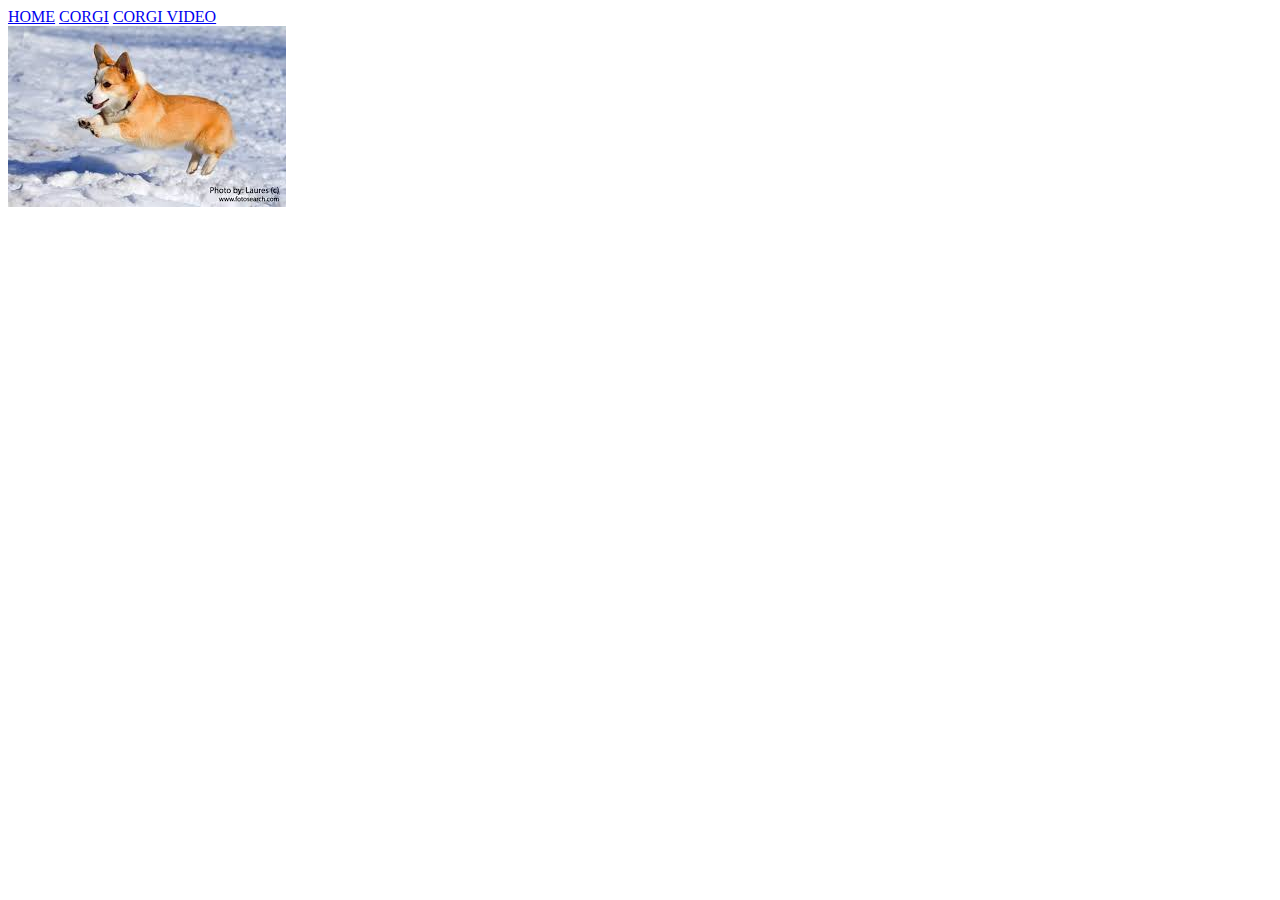
<file: HTML Documents/corgi.html>
<!DOCTYPE html>
<html lang="eng">
	<head>
	</head>
	<body>
	<nav>
		<a href="Assignment.html">HOME</a>
		<a href="corgi.html">CORGI</a>
		<a href="Dog_Video.html">CORGI VIDEO</a>
	</nav>
		<img src="corgi.jpg" alt="corgi">
	</body>
</html>
</file>
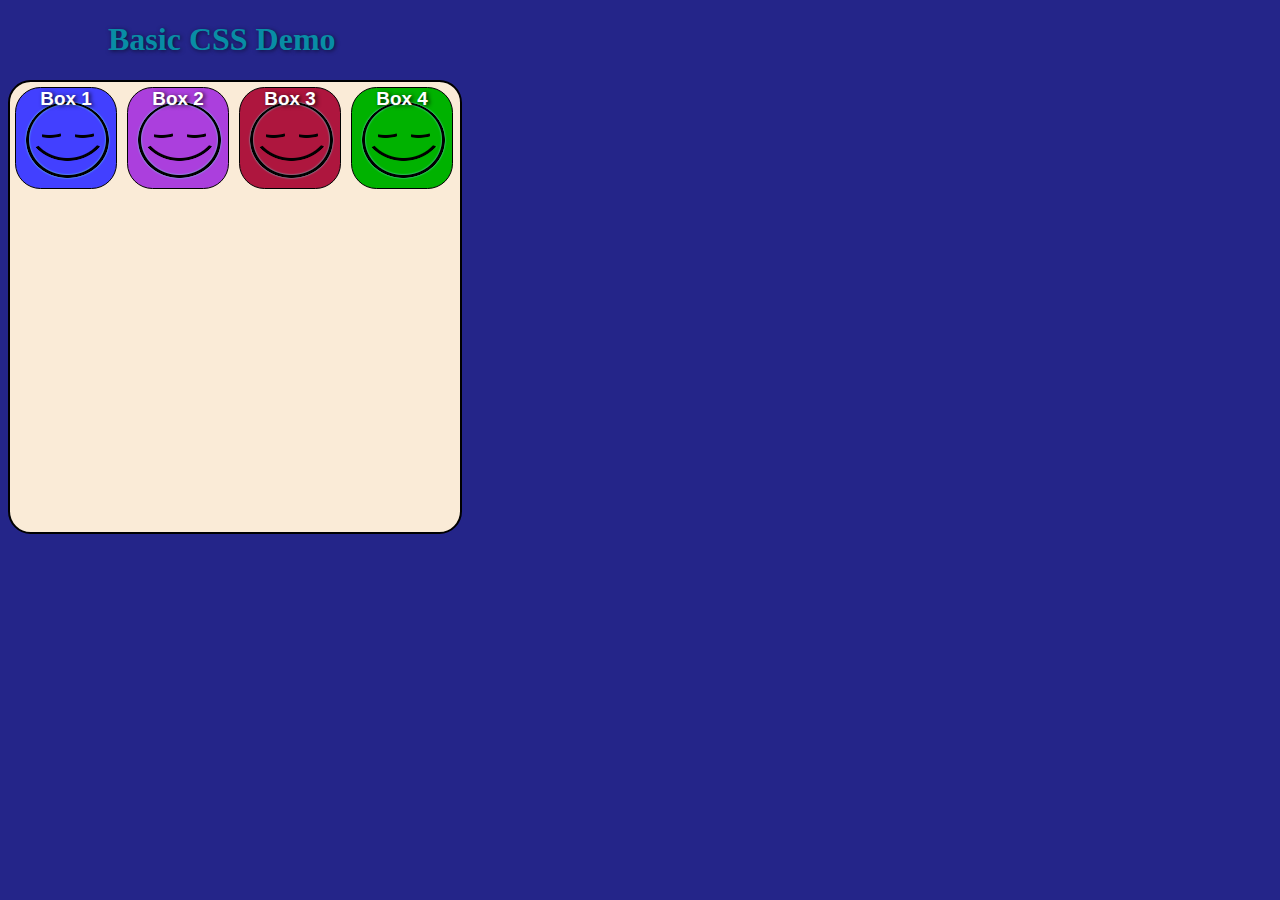
<file: project/Basic_css_demo_1.html>
<!DOCTYPE html>
<html>
    <head>
        <meta charset="utf-8">
        <title>Basic HTML Template</title>
        <link rel="stylesheet" href="./css/basic_style.css">
    </head>
    <body>

        <div>
            <h1>Basic CSS Demo</h1>
        </div>

        <div class="container">
            <div class="squares">
                <p>Box 1</p>
            </div>

            <div class="squares">
                <p>Box 2</p>
            </div>

            <div class="squares">
                <p>Box 3</p>
            </div>

            <div class="squares">
                <p>Box 4</p>
            </div>
        </div>


    </body>
</html>
</file>
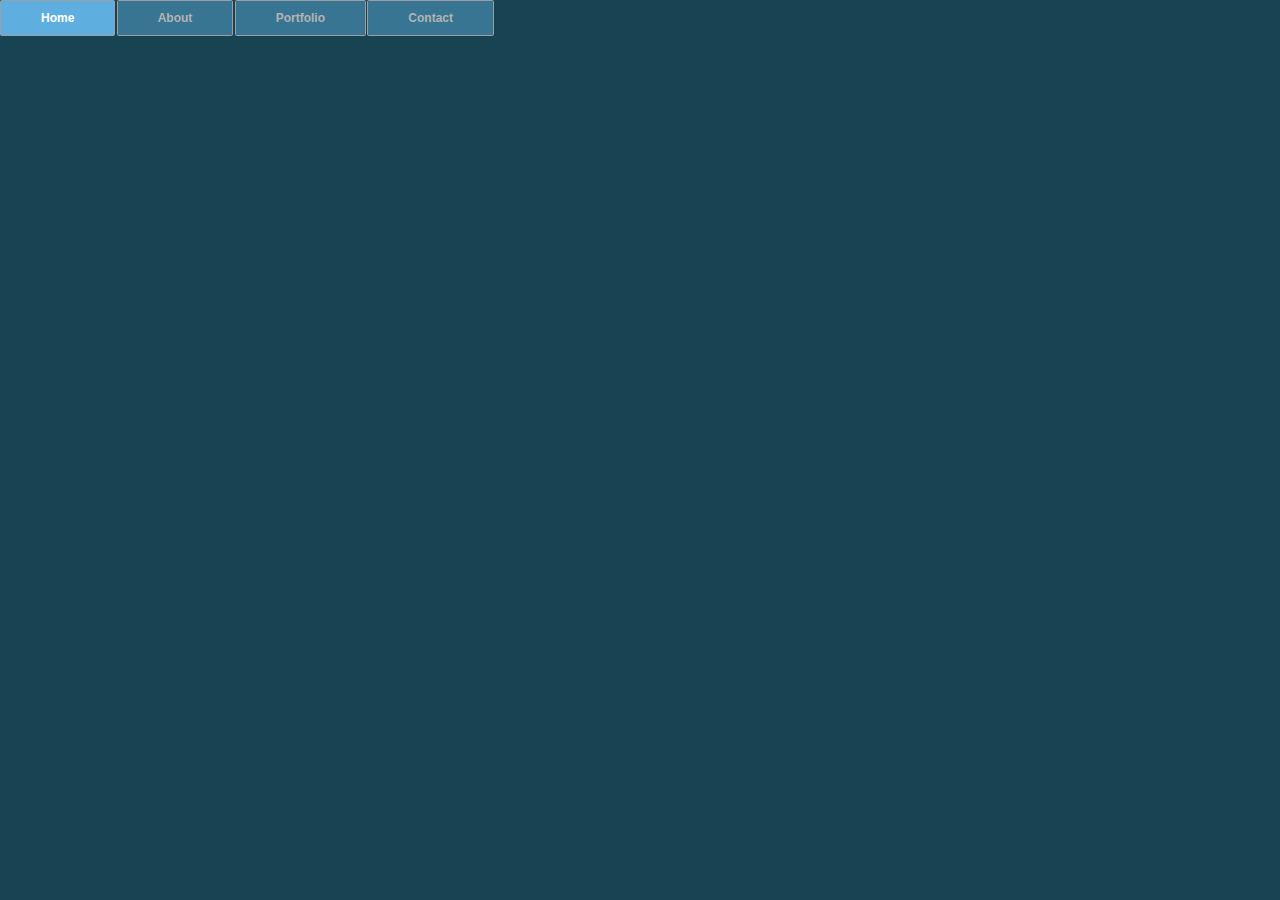
<file: project/css_menu_rollover.html>
<!-- Re-uploading assignment -->
<!DOCTYPE html>
<html lang="en">
    <head>
          <title>CSS Drop-down Menu Demo</title>
          <link rel="stylesheet" href="./css/menu_rollover.css">
    </head>
    <body>
        <div class="wrap">
            <div class="menu-container">
                <ul class="menu">
                    <li>Home</li>
                    <li>About</li>
                    <li>Portfolio
                        <ul class="submenu">
                            <li>Page 1</li>
                            <li>page 2</li>
                            <li>page 3</li>
                            <li>page 4</li>
                        </ul>
                    </li>
                    <li>Contact</li>
                </ul>
            </div>
        </div>
    </body>
</html>
</file>
<file: One-Page Website/css/one_page_website.css>
body {
    font-family: Arial, Helvetica, sans-serif;
    font-size: 20px;
}

.info {
    width: 100px;
    margin-top: 10px;
    margin-bottom: 10px;
    border: 7p solid black;
    border-radius: 7px;
}
</file>
<file: project/css/shared.css>
/*=================================================
    Author:
    checkoutmy.space
=================================================
    GENERIC STYLES
================================================*/
html {
    font-family: sans-serif;
    font-size: 62.5%;
    -webkit-tap-highlight-color: rgba(0,0,0,0);
    -webkit-text-size-adjust: 100%;
    -ms-text-size-adjust: 100%;
}

body {
    font-size: 14px;
    margin: 0;
    font-family: "Helvetica Neue", Helvetica, Arial, sans-serif;
    line-height: 1.42857143;
    color: #333;
    background-color: #fff;
}

footer, 
nav{
    display: block;
}

h1, h2, h3, h4, h5, h6 {
    font-family: 'Open Sans', sans-serif;
}

h1 {
    line-height: 50px;
    font-weight: 900px;
    font-size: 30px;
    text-transform: uppercase;
    text-align: center;
    color: #E91C1C;
    text-shadow: 2px 2px 3px rgba(0,0,0,0.5);
}

h1 { /* after */
    display: block;
    content: "";
    height: 2px;
    width: 150px;
    background: #E91C1C;
    margin: 5px auto 40px;
    box-shadow: 5px 2px 3px rgba(0,0,0,0.5);
}

h2 {
    line-height: 50px;
    color: #E91C1C;
}

h3 {
    line-height: 30px;
    padding-bottom: 20px;
}

h4 {
    padding-top: 25px;
    line-height: 40px;
    padding-bottom: 0px;
    font-size: 22px;
    font-weight: 900;
}

p {
    font-weight: 300;
    line-height: 30px;
    padding-bottom: 15px;
}

.text-center {
    text-align: center;
}

.heading-padding {
    padding-bottom: 40px;
}

section {
    padding-top: 50px;
    margin-top: 50px;
}

.navbar {
    height: 105px;
    max-height: 340px;
    display: block;
}

.container {
    padding-right: 15px;
    padding-left: 15px;
    margin-right: auto;
    margin-left: auto;
}

.container-fluid {
    padding-right: 15px;
    padding-left: 15px;
    margin-right: auto;
    margin-left: auto;
}

.row {
    margin-right: -15px;
    margin-left: -15px;
}

.clearfix:after,
.container:after,
.navbar:after {
    clear: both;
    display: table;
    content: " ";
}

.wrap {
    height: 100%;
    width: 100%;
    position: absolute;
    /*this ensures that the images cannot
      render outside of their container
      without forcing any scrollbars*/
    overflow: hidden;
    top: 0;
    left: 0;
    text-align: center;
}

.menu-container {
    max-height: 340px;
    margin: 0% auto;
    content: " ";
    /* top: 0;
    left: 0; */
    /* position: absolute; */ /* to the top edge of the screen */
    width: 100%;
    position: fixed;
    z-index: 100;
    /*background-color: rgba(255, 255, 255, 0.5>;*/
}

/*===================================================
HOME SECTION
===================================================*/
#home {
    background: url(../images/planets.jpg) no-repeat 50% 50%;
    background-attachment: fixed;
    -webkit-background-size: cover;
    -moz-background-size: cover;
    -o-background-size: cover;
    background-size: cover;
    width: 100%;
    display: block;
    height: auto;
    padding-top: 350px;
    padding-bottom: 500px;
    color: #fff;
}

.head-main {
    text-shadow: 2px 4px 5px rgba(0,0,0, 0.9);
    font-variant: small-caps;
    color: #fff;
    letter-spacing: 5pt;
    word-spacing: 21pt;
    font-size: 4.5em;
    text-align: left;
    font-family: impact, sans-serif;
    line-height: 2;
    font-weight: 900;
    border: 5px double #fff;
    padding: 10px;
}

.head-sub-main {
    font-size: 23px;
    font-weight: 500;
    padding: 50px 20px 10px 20px;
    text-transform: uppercase;
}

.head-last {
    font-size: 18px;
    font-weight: 900;
    padding: 5px 20px 20px 20px;
    border: 1px dotted #fff;
    padding: 5px;
}

/*===================================
Contact Styles
===================================*/
.flex-container {
    display: -webkit-flex;
    display: flex;
    flex-wrap: wrap;
    padding: 10px;
    border-radius: 8px;
    margin: 0px auto;
    background-color: rgba(100,65,0,.3);
    box-shadow: 2px 2px 10px 0 rgba(0,0,0,0.5);
}

#contact {
    background-color: #f5f3f3;
}

.reservation {
    width: 60%;
    padding: 10px;
    border-radius: 8px;
    margin: 0px auto;
    background-color: rgba(100,65,0.3);
    box-shadow: -1px -1px 1px 0 rgba(0,0,0,0.1), 1px 2px 10px 0 rgba(0,0,0,0.5);
}

.reservation h2 {
    width: 70%;
    text-align: center;
    margin: 0 auto;
    color: #13161B;
    font-weight: 500;
    font-size: 1.3em;
    letter-spacing: 0pt;
    word-spacing: 0pt;
}

.reservation h2 span {
    width: 70%;
    text-align: center;
    margin: 0 auto;
    color: #13161B;
    font-weight: 900;
    font-size: 1.5em;
    font-size: small-caps;
    letter-spacing: .4pt;
    word-spacing: .3pt;
}

.reservation p {
    color: #13161B;
    width: 50%;
    margin: 0 auto;
}

.reservation form {
    font-size: 15px;
    outline: none;
    font-weight: 600;
    color: #8D8E8F;
    padding: 12px 12px;
    width: 70%;
    border: 1px solid #808080;
    margin: 2% auto;
    border-radius: 7px;
    background: rgb(227, 222, 222);
    box-shadow: 2px 3px 3px 0px rgba(0,0,0,0.3);
    font-family: 'Raleway', sans-serif;
}

.reservation input {
    font-size: 15px;
    outline: none;
    font-weight: 600;
    color: #8D8E8F;
    padding: 2% 1% 2% 7%;
    width: 80%;
    border-top: 1px solid #090B0D;
    border-right: 2px solid #424549;
    border-bottom: 2px solid #424549;
    border-left: -1px solid #090B0D;
    margin: 10px 1em;
    border-radius: 7px;
    background: #13161B;
    box-shadow: inset 0px 3px 0px 0px rgba(5, 5, 5, 0.15);
    font-family: 'Raleway', sans-serif;
}

.reservation input[type="text"]:hover {
    box-shadow: 0 0 18px rgba(100,65,0,.8);
}

.form-spacer {
    padding: 30px 39px;
}

.terms {
    margin: 30px 1px 0 0;
    margin-top: 13%;
    padding-left: 52px;
    font-size: 14px;
    line-height: 5px;
    color: #000;
    cursor: pointer;
    font-family: 'Raleway', sans-serif;
    font-weight: 600;
    position: relative;
    display: inline;
    float: right;
}

.terms:hover {
    color: orange;
    text-decoration: underline;
}

.submit input[type="submit"] {
    color: rgb(225,225,255);
    cursor: pointer;
    border: none;
    font-weight: 900;
    outline: none;
    text-align: center;
    font-family: 'Raleway', sans-serif;
    margin: 0px 3%;
    padding: 7px 0px;
    width: 25%;
    font-size: 18px;
    transition: border-color 0.3s color 0.3s background-color 0.3s;
    border-radius: 7px;
    background-color: #797a7b;
    box-shadow: 1px 1px 4px 0 rgba(0,0,0,0.3);
}

.submit input[type="submit"]:hover {
    color: #000;
    background-color: #8D8E8F;
    box-shadow: inset 1px 2px 15px 0 rgba(0,0,0,0.5);
}

/*==============================================
Footer Styles
==============================================*/
#footer {
    background-color: rgba(100,65,0,.3);
    color: #000;
    text-shadow: 2px 2px 8px 0 (0,0,0,0.4);
    padding: 20px 50px 20px 50px;
    text-align: right;
}

/*============================================
@Media Queries
============================================*/
@media all and (max-width:640px) and (min-width:381px) {
    .head-main {
        font-size: 28px;
    }
}

@media all and (max-width:381px) and (min-width:200px) {
    .head-main {
        font-size: 24px;
    }
}

@media (min-width: 768px) {
    .container {
        width: 750px;
    }
}
@media (min-width: 992px) {
    .container {
        width: 970px;
    }
}
@media (min-width: 1200px) {
    .container {
        width: 1170px;
    }
}
</file>
<file: project/css/animation.css>
/*================================
Menu Section Animation
================================*/
.menu {
    color: #f00;
    font: bold 12px/18px sans-serif;
    text-align: center;
    display: inline;
    margin: 0% auto;
    padding: 0;
    list-style: none;
    text-decoration: none;
}

.menu li {
    color: #000;
    background-color: rgba(255,255,255, 1);
    display: inline-block;
    margin: 0% auto;
    position: relative;
    padding: 15px 4%;
    border: 1px solid #9D9FA2;
    box-shadow: 2px 2px 10px 0 rgba(0,0,0,0.5);
    border-radius: 6px;
    /*backtround-color #052136*/
    cursor: pointer;
    transition-property: background;
    transition-duration: .4s;
    transition-delay: 0s;
    transition-timing-function: ease-in-out;
}

.menu li:hover {
    color: #f00;
    background-color: rgba(100,65,0,.3);
}

/*======================================
Gallery Section Animation
======================================*/

.photo {
    position: relative;
    line-height: 0;
    margin-bottom: 2em;
    overflow: hidden;
    border-radius: 8px;
    padding: 1px;
    border:1px solid #021a40;
    background-color: #f00;
    box-shadow: 2px 2px 10px 0 rgba(0,0,0,0.7);
}

.photo-container {
    text-align: center;
    margin: 15px auto;
    width: 300px;
    height: 169px;
}

.photo-container img {
    max-width: 100%;
    width: 300px;
    height: 169px;
}

.photo-overlay {
    color: #fff;
    position: absolute;
    top: 0;
    right: 0;
    bottom: 0;
    left: 0;
    padding-left: 20px;
    padding-right: 20px;
    justify-content: center; /*For centering text inside .photo-overlay*/
    align-items: center;
    background: rgba(0,0,0, .5);
}

.white-head {
    color: #c9bdaa;
    margin-top: 5%;
}

/*===========================
Photo overlay transitions
===========================*/
.photo-overlay {
    opacity: 0;
    transition: opacity .5s;
    border-radius: 10px;
    cursor: pointer;
}

.photo-overlay:hover {
    opacity: 1;
}

.photo img {
    transition: transform .5s;
    transform-origin: 50% 50%;
}

.photo:hover img {
    transform: scale(1.1);
}
</file>
<file: Final_Project/css/portfolio.css>
/* Body */
body {
    margin: 0%;
}

/*Navbar*/
.Navbar {
    overflow: hidden;
    background-color: black;
    position: fixed;
    top: 0;
    width: 100%;
    z-index: 1;
}

/*Navbar text*/
.Navbar a {
    float: left;
    display: block;
    color: white;
    padding: 14px 16px;
    text-decoration: none;
    font-family: Avante Garde, Helvetica;
    font-size: 20px;
    text-align: center;
}

/* Navbar hover effect */
.Navbar a:hover {
    background-color: #f4f4f4;
    color: black;
    font-weight: bold;
}

/* Navbar home button */
.Navbar a.active {
    background-color: lightseagreen;
}

/* Video */
#Typing_Video {
    position: fixed;
    right: 0;
    bottom: 0;
    min-width: 100%;
    z-index: -1;
}

/*Text over the video */
.Video_Text {
    background: rgba(0,0,0,0.5);
    color: white;
    width: 100%;
    padding: 20px;
    margin-top: 23%;
}

/* Table */
* {
    box-sizing: border-box;
}

.Column_1 {
    float: left;
    width: 50%;
    padding: 10px;
    padding-top: 3%;
    height: 400px;
    background-color: #f4f4f4;
}

.Column_2 {
    float: left;
    width: 50%;
    padding: 10px;
    padding-top: 1.9%;
    height: 400px;
    background-color: lightseagreen;
}

.Column_3 {
    float: left;
    width: 50%;
    padding: 10px;
    padding-top: 3.5%;
    height: 450px;
    background-color: lightseagreen;
}

.Row:after {
    content: "";
    display: table;
    clear: both;
}

/* Heading 1 elements */
h1 {
    text-transform: uppercase;
    font-family: "Trebuchet MS", Optima;
    text-align: center;
    margin-top: 3%;
    color: #1a1a1a;
}

/* Paragraph elements */
p {
    font-family: Perpetua, Rockwell Extra bold;
    text-align: justify;
    letter-spacing: 1px;
    font-size: 20px;
    padding-left: 20px;
    padding-right: 20px;
}

/* Center align elements */
center {
    font-family: Perpetua, Rockwell Extra bold;
    text-align: center;
    letter-spacing: 1px;
    font-size: 20px;
    padding-left: 20px;
    padding-right: 20px;
}

/* Anchor elements */
a {
    color: blue
}

/* Quotation elements */
q {
    font-style: italic;
    font-weight: bold;
}

/* Image elements */
img {
    filter: grayscale(75%);
    border-radius: 8px;
    max-width: 100%;
    height: 340px;
    margin-left: auto;
    margin-right: auto;
    display: block;
}

/* Contact form */
input[type=text] {
    width: 100%;
    padding: 12px;
    border: 1px solid #ccc;
    border-radius: 4px;
    box-sizing: border-box;
    margin-top: 6px;
    margin-bottom: 16px;
    resize: vertical;
    font-family: Perpetua, Rockwell Extra Bold;
}

/* Submit button */
input[type=submit] {
    background-color: black;
    color: white;
    font-weight: bold;
    padding: 12px 20px;
    border: none;
    border-radius: 4px;
    cursor: pointer;
    display: block;
    margin-left: auto;
    margin-right: auto;
    font-family: Perpetua, Rockwell Extra Bold;
}

/* Hover effect for submit button */
input[ype=submit]:hover {
    background-color: white;
    color: black;
    font-weight: bold;
    transform: scale(1.5);
    transition: transform 1.5s;
}

/* Form element */
form {
    border-radius: 5px;
    background-color: #f2f2f2;
    padding: 20px;
    font-family: "Trebuchet MS", Optima;
}

/* Center align element hover effect */
center:hover {
    transition: transform 2s;
    transform: scale(1.1);
}

/* Paragraph element hover effect */
p:hover {
    color: #00004d;
    transition: transform 1s;
    transform: scale(1.01);
}

/* Heading 1 element hover effect */
h1:hover {
    color: black;
    font-weight: normal;
}

/* Image element hover */
img:hover  {
    filter: grayscale(5%);
    transition: transform 1s;
    transform: scale(1.1);
}

/* Footer element */
footer {
    padding: 2%;
    background-color: white;
}
</file>
<file: Final_Project/sample_Portfolio.css>
/* Body */
body {
	margin: 0%; /* This ensures our site displays all the way to the edge of the browser screen */
}

/* Navbar */
.Navbar {
	overflow: hidden; /* This ensures that any content that overflows beyond the boundary of our nav bar is not displayed */
	background-color: black; /* This colors the navbar black */
	position: fixed; /* This keeps the navbar at the top of the screen as we scroll */
	top: 0; /* This ensures no space is displayed above the navbar */
	width: 100%; /* This makes the navbar span the entire width of the page */
	z-index: 1; /*This ensures other elements don't display over the navbar */
}

/* Navbar text */
.Navbar a {
	float: left; /* This specifies that the text floats on the left on the navbar */
	display: block; /* This ensures that other text will be displayed on the same line or row, instead of a new line */
	color: white; /* This is the font color for text on our navbar */
	padding: 14px 16px; /* This adds padding around our text */
	text-decoration: none; /* This gets rid of the underlines under the text on our navbar */
	font-family: Avant Garde, Helvetica; /* This specifies the font family for text on our navbar */
	font-size: 20px; /* This specifies the font size for text on our navbar */
	text-align: center; /* This centers the text within its container */
}

/* Navbar hover effect */
.Navbar a:hover {
	background-color: #F4F4F4; /*  This defines the background color that will display when you hover over the text on the navbar */
	color: black; /* This defines the font color that will display when you hover over the text on the navbar */
	font-weight: bold; /* This makes the text on the navbar bold when hovered over */
}

/* Navbar home button */
.Navbar a.active { /* The active selector styles a link */
  background-color: darkgray;  /* This specifies the background color behind the Home button on the navbar */ 
}

/* Video */
#Typing_Video {
	position: fixed; /* This fixes our video to the page  */
	right: 0; /* This ensures no space between the edge of the video and the edge of the page */
	bottom: 0; /* This ensures no space between the edge of the video and the edge of the page */
	min-width: 100%; /* This ensures the video is displayed across the full width of the page */
	z-index: -1;
}

/* Text over the video */ 
.Video_Text { 
	background: rgba(0, 0, 0, 0.5); /* This provides a semi-transparent background for the text to sit over */
	color: white; 
	width: 100%;
	padding: 20px; /* This adds padding around the text so that the background goes slightly beyond the text */
	margin-top: 23%;
}

/* Table - this section covers the styling of the columns and rows within our table */
* { /* The asterisk is a universal selector that applies this effect to all elements on the page */
	box-sizing: border-box; /* This creates a box with a border within which we will place most of our text */
}

.Column_1 {
	float: left;  
	width: 50%; /* This ensures one column takes up half the page width */
	padding: 10px; 
	padding-top: 3%; /* This ensures there is space between the top of the column and our headings */
	height: 400px; /* This sets the height of our column at 400 pixels - if you change the text within the columns, you will need to adjust the column heights accordingly */
	background-color: #F4F4F4; 
}

.Column_2 {
	float: left;
	width: 50%;
	padding: 10px;
	padding-top: 1.9%;
	height: 400px;
	background-color: #4d4d4d;
}

.Column_3 {
	float: left;
	width: 50%;
	padding: 10px;
	padding-top: 3.5%;
	height: 450px;
	background-color: #4d4d4d;
}

.Row:after { /* This inserts something after the content of selected elements */
	content: ""; /* By leaving this blank, we are allowing the footer (covered lower down) to be displayed - removing it makes the footer overwrite a column */
	display: table; /* The display property specifies the type of display behavior; the table value tells the browser to treat the element as a table */
	clear: both; /* This clears any other elements from floating on the left or the right of an element */
}

/* Heading 1 elements */
h1 {
	text-transform: uppercase; /* We are capitalizing our headings */
	font-family: "Trebuchet MS", Optima; 
	text-align: center;
	margin-top: 3%; /* We are adding a small margin above the headings */
	color: #1a1a1a;
}

/* Paragraph elements */
p {
	font-family: Perpetua, Rockwell Extra Bold;
	text-align: justify;
	letter-spacing: 1px; /* This expands the text slightly */
	font-size: 20px;
	padding-left: 20px;
	padding-right: 20px;
}

/* Center align elements - this embraces all centered text */
center {
	font-family: Perpetua, Rockwell Extra Bold;
	text-align: center;
	letter-spacing: 1px;
	font-size: 20px;
	padding-left: 20px;
	padding-right: 20px;
}

/* Anchor elements */
a {
	color: blue; /* We are ensuring all links are blue */
}

/* Quotation elements */
q {
	font-style: italic;
	font-weight: bold;
}

/* Image elements */
img {
	filter: grayscale(75%); /* This rids our pictures of 75% of their color */
    border-radius: 8px; /* This causes our images to have slightly rounded edges */
    max-width: 100%; 
    height: 340px; 
	margin-left: auto; /* This in combination with margin-right: auto centers our images */
    margin-right: auto;
	display: block;	/* By specifying block display we can ensure our images are able to be centered */
}

/* Contact form */
input[type=text] { /* This covers the input sections of the contact form */
	width: 100%;
	padding: 12px;
    border: 1px solid #ccc; /* We are setting a solid border and its colors */
    border-radius: 4px; 
    box-sizing: border-box;
    margin-top: 6px;
    margin-bottom: 16px;
    resize: vertical; /* This specifies how an element is resized; vertical allows the user to resize the height of the element */
    font-family: Perpetua, Rockwell Extra Bold; 
}

/* Submit button */
input[type=submit] { /* This covers the submit button for the contact form */
	background-color: black;
	color: white;
	font-weight: bold;
	padding: 12px 20px;
	border: none;
	border-radius: 4px;
	cursor: pointer;
	display: block;
	margin-left: auto;
	margin-right: auto; 
	font-family: Perpetua, Rockwell Extra Bold;
}

/* Hover effect for submit button */
input[type=submit]:hover {
	background-color: white; /* Makes the background turn white when hovered over */
	color: black; /* Makes the font turn black when hovered over */
	font-weight: bold; /* Makes the font bold when hovered over */
	transform: scale(1.5); /* Makes the button increase 1.5 times in size */ 
	transition: transform 1.5s; /* Makes the transform effect last 1.5 seconds from start to finish */
}

/* Form elememt */
form { 
	border-radius: 5px; 
	background-color: #f2f2f2;
	padding: 20px;
	font-family: "Trebuchet MS", Optima;
}

/* Center align element hover effect */
center:hover {
	transition: transform 2s;
	transform: scale(1.1);
}

/* Paragraph element hover effect */
p:hover {
	color: #00004d;	
    transition: transform 1s;
	transform: scale(1.01);
}

/* Heading 1 element hover effect */
h1:hover {
	color: black;
	font-weight: normal; /* Makes the text no longer bold when hovered over */ 
}

/* Image element hover effects */
img:hover {
	filter: grayscale(5%);  /* Brings back most of the image's color when hovered over */
    transition: transform 1s;
	transform: scale(1.1);
}

/* Footer element */
footer {
	padding: 2%;
	background-color:white;
}
</file>
<file: project/css/basic_style.css>
body {
    background-color: #242589;
}

h1 {
    color: rgba(8,141,165,1);
    margin-left: 100px;
    text-shadow: 1px .5px 4px rgba(0,0,0, 0.6);
}

.container {
    width: 450px;
    height: 450px;
    background-color: #faebd7;
    border: 2px solid black;
    border-radius: 5%;
}

/* ----------------------------------------------------
    SELECT ALL SQAURES IN THE ARRAY
-------------------------------------------------------*/
.container .squares:nth-child(-n+4) {
    background-image: url("../images/Icons/smileyface2.png");
    color: #fff;
    float: left;
    width: 100px;
    height: 100px;
    margin: 5px;
    border: 1px solid black;
    border-radius: 25%;
    cursor: pointer;
    transition: transform .5s ease-in-out;
}

/* ----------------------------------------------------
    SELECT ALL SQAURES PARAGRAPHS IN THE ARRAY
-------------------------------------------------------*/
.squares:nth-child(-n+4) p{
    font-family: "Helvetica Neue", Helvetica, Arial, sans-serif;
    font-size: .5cm;
    font-weight: 900;
    text-align: center;
    margin: 0;
    text-shadow: 2px 1px 4px rgba(0,0,0, 0.8);
}

/* ----------------------------------------------------
    INDIVIDUALLY SELECT A SQUARE IN THE ARRAY
-------------------------------------------------------*/
.squares:nth-child(1) {
    background: #4240ff;
}

.squares:nth-child(2) {
    background: #ab3fdd;
}

.squares:nth-child(3) {
    background: #ae163e;
}

.squares:nth-child(4) {
    background: #00b200;
}

/* ----------------------------------------------------
    HOVER, TRANSLASTE, & TRANSFORM EFFECTS
-------------------------------------------------------*/
.container .squares:nth-child(-n+4):hover {
    background-image: url("../images/icons/smileyface1.png");
    transform: scale(.5);
    animation-name: race;
    animation-duration: 2.5s;
    animation-iteration-count: infinite;
    animation-timing-function: cubic-bezier(2.5, .2, .3, 2);
}

.squares:nth-child(1):hover {
    background: #13b4ff;
}

.squares:nth-child(2):hover {
    background: #d861af;
}

.squares:nth-child(3):hover {
    background: #81205f;
}

.squares:nth-child(4):hover {
    background: #77b800;
}

/* ----------------------------------------------------
    ANIMATION EFFECT
-------------------------------------------------------*/

@keyframes race {
    0%, 100% {
        transform: translateY(0px);
        background-image: url("../images/Icons/smileyface1.png");
    }
    50% {
        transform: translateY(330px);
    }
}
</file>
<file: project/css/menu_rollover.css>
/* Attempting a re-upload of this assignment */
body {
    background: #184352;
}

.wrap {
    top: 0;
    left: 0;
    height: auto;
    width: 100%;
}

.menu-container {
    top: 0;
    left: 0;
    /* To the top edge of the screen */
    position: absolute;
    width: 100%;
    background-color: #184352;
}

.menu {
    font: bold 12px/10px sans-serif;
    text-align: center;
    display: inline;
    margin: 0;
    padding: 0;
    list-style: none;
}

.menu li {
    color: #b3b3b3;
    display: inline-block;
    margin-right: -2px;
    position: relative;
    padding: 12px 40px;
    border: 1px solid #9d9fa2;
    border-radius: 1.5px;
    background-color: #387593;
    cursor: pointer;
}

.menu li:hover {
    background-color: #5eafdf;
    color: #fff
}

.menu li:hover ul{
    display: block;
    opacity: 1;
    /* While hovered, drop down-menu appears
       This also avoids a block-level bug */
    visibility: visible;
}

.submenu {
    padding: 0;
    left: 0;
    position: absolute;
    top: 43.5px;
    width: 125.5px;
    opacity: 0;
    /* While not being hovered, drop down-menu hides
       This also avoids a block-level bug */
    visibility: hidden;
}

.submenu li {
    background-color: #387593;
    display: block;
    color: #b3b3b3;
}

.submenu li:hover {
    color: #fff;
    background-color: #5eafdf;
}
</file>
